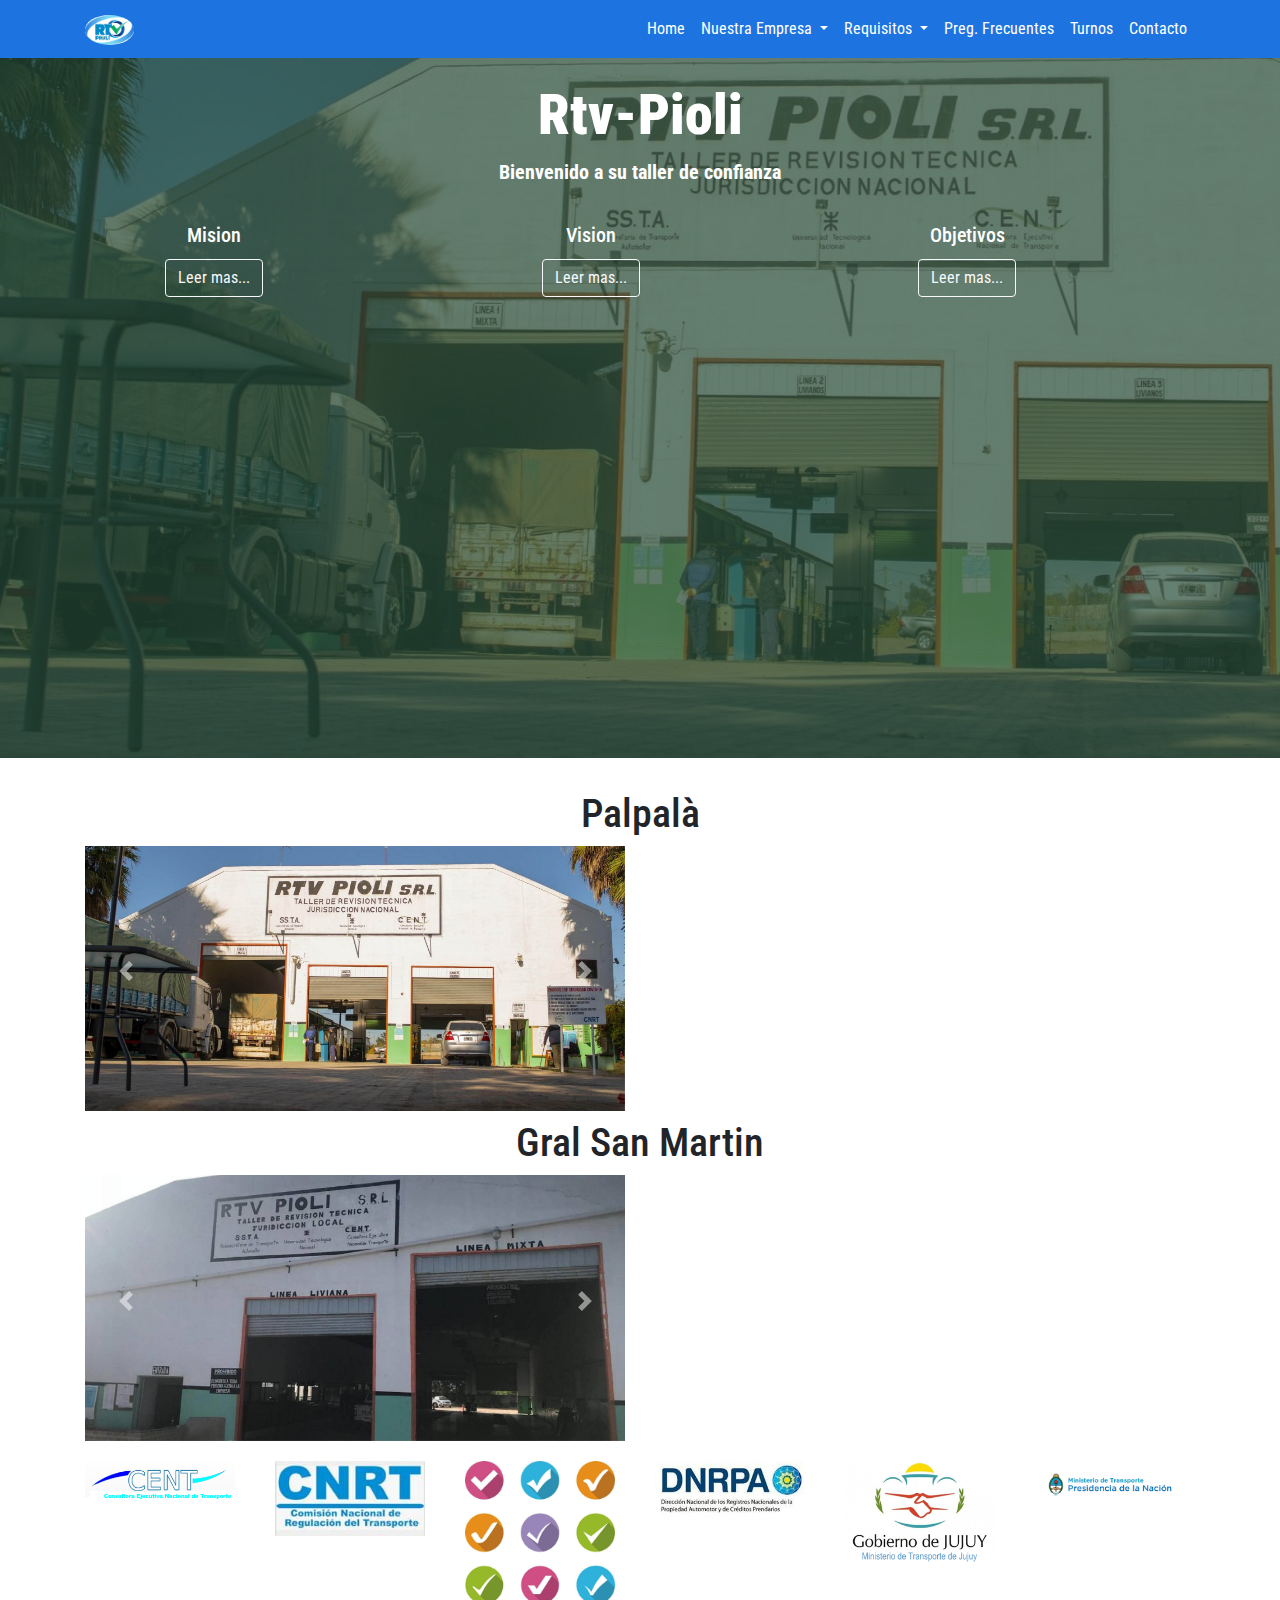
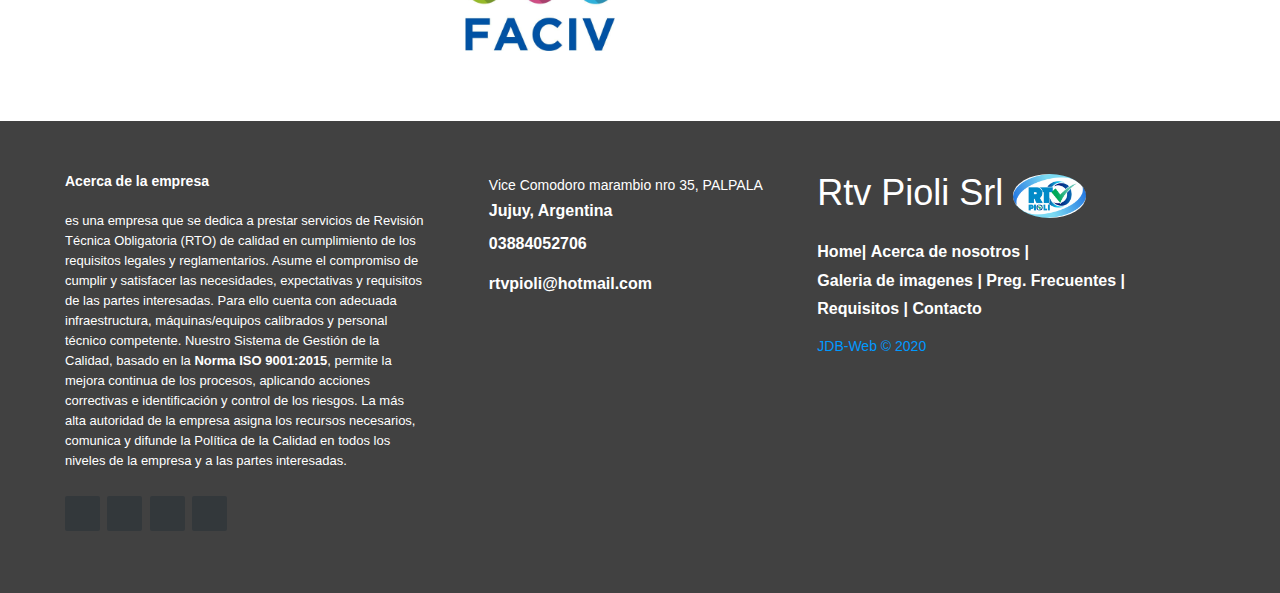
<file: index.html>
<!DOCTYPE html>
<html lang="en">

<head>
    <meta charset="UTF-8">
    <meta name="viewport" content="width=device-width, initial-scale=1.0">
    <meta name="viewport" content="width=device-width, initial-scale=1, shrink-to-fit=no">
    <link href="https://fonts.googleapis.com/css2?family=Roboto+Condensed:ital,wght@0,300;0,400;0,700;1,300;1,400;1,700&display=swap" rel="stylesheet">
    <link rel="stylesheet" href="https://stackpath.bootstrapcdn.com/bootstrap/4.5.2/css/bootstrap.min.css" integrity="sha384-JcKb8q3iqJ61gNV9KGb8thSsNjpSL0n8PARn9HuZOnIxN0hoP+VmmDGMN5t9UJ0Z" crossorigin="anonymous">
    <link rel="stylesheet" href="https://use.fontawesome.com/releases/v5.14.0/css/all.css" integrity="sha384-HzLeBuhoNPvSl5KYnjx0BT+WB0QEEqLprO+NBkkk5gbc67FTaL7XIGa2w1L0Xbgc" crossorigin="anonymous">
    <link rel="stylesheet" href="css/style.css">
    <title>RTV PIOLI</title>
</head>

<body>
    <!-- Navegacion -->
    <nav class="navbar navbar-expand-lg">
        <div class="container">
            <a class="navbar-brand" href="/">
                <img class="logo" src="asset/img/logo.png" alt="RTV PIOLI" width="20%">
            </a>
            <button class="navbar-toggler" type="button" data-toggle="collapse" data-target="#navbarNavDropdown" aria-controls="navbarNavDropdown" aria-expanded="false" aria-label="Toggle navigation">
                <i class="fas fa-ellipsis-v btn-menu"></i>
            </button>
            <div class="collapse navbar-collapse" id="navbarNavDropdown">
                <ul class="navbar-nav ml-auto">
                    <li class="nav-item">
                        <a class="nav-link" href="/">Home</a>
                    </li>
                    <li class="nav-item dropdown">
                        <a class="nav-link dropdown-toggle" href="#" id="navbarDropdownMenuLink" role="button" data-toggle="dropdown" aria-haspopup="true" aria-expanded="false">
                            Nuestra Empresa
                        </a>
                        <div class="dropdown-menu" aria-labelledby="navbarDropdownMenuLink">
                            <a class="dropdown-item" href="pages/acerca.html">Acerca de nosotros</a>
                            <a class="dropdown-item" href="pages/filosofia.html">Filosofia</a>
                            <a class="dropdown-item" href="pages/galeria.html">Galeria de imagenes</a>
                            <a class="dropdown-item" href="pages/planta.html">Planta Libertador Gral San Martin</a>
                        </div>
                    </li>
                    <li class="nav-item dropdown">
                        <a class="nav-link dropdown-toggle" href="#" id="navbarDropdownMenuLink" role="button" data-toggle="dropdown" aria-haspopup="true" aria-expanded="false">
                            Requisitos
                        </a>
                        <div class="dropdown-menu" aria-labelledby="navbarDropdownMenuLink">
                            <a class="dropdown-item" href="pages/requisitos.html">Requisitos</a>
                            <a class="dropdown-item" href="pages/verifica.html">Que se verifica</a>
                            <a class="dropdown-item" href="pages/vehiculos.html">Camionetas y camiones</a>
                            <a class="dropdown-item" href="pages/vencimientos.html">Vencimientos</a>
                            <a class="dropdown-item" href="pages/normativas.html">Normativas</a>
                            <a class="dropdown-item" href="pages/provinciales.html">Tarifas provinciales</a>
                            <a class="dropdown-item" href="pages/nacionales.html">Tarifas nacionales</a>
                        </div>
                    </li>
                    <li class="nav-item">
                        <a class="nav-link" href="pages/preg-frecuentes.html">Preg. Frecuentes</a>
                    </li>
                    <li class="nav-item">
                        <a class="nav-link" href="pages/turnos.html">Turnos</a>
                    </li>
                    <li class="nav-item">
                        <a class="nav-link" href="pages/contacto.html">Contacto</a>
                    </li>
                </ul>
            </div>
        </div>
    </nav>
    <!-- Header -->
    <header class="">

        <div class="jumbotron jumbotron-fluid main-header">
            <div class="background-overlay">
                <div class="container">
                    <h1 class="display-4 text-center mt-4 encabezado">Rtv-Pioli</h1>
                    <p class="lead text-center">Bienvenido a su taller de confianza</p>

                    <div class="card-columns">
                        <div class="row justtify-content-between">
                            <div class=" text-center " style="width: 18rem;">
                                <div class="card-body">
                                    <h5 class="card-title text-white">Mision</h5>
                                    <a class="btn btn-outline-light" href="pages/filosofia.html">Leer mas...</a>
                                </div>
                            </div>
                            <div class="text-center " style="width: 18rem;">
                                <div class="card-body">
                                    <h5 class="card-title text-white">Vision</h5>
                                    <a class="btn btn-outline-light" href="pages/filosofia.html">Leer mas...</a>
                                </div>
                            </div>
                            <div class="text-center " style="width: 18rem;">
                                <div class="card-body">
                                    <h5 class="card-title text-white">Objetivos</h5>
                                    <a class="btn btn-outline-light" href="pages/filosofia.html">Leer mas...</a>
                                </div>
                            </div>
                        </div>
                    </div>
                </div>

            </div>
        </div>

    </header>
    <section class="carousel1 my-2">
        <h4 class=" h1 text-center">Palpalà</h4>
        <div class="container">
            <div class="row">
                <div class="col-md-6">
                    <div id="carouselExampleFade" class="carousel slide carousel-fade " data-ride="carousel">
                        <div class="carousel-inner">
                            <div class="carousel-item active">
                                <img src="./asset/img/palpala/img1.png" class="" alt="...">
                            </div>
                            <div class="carousel-item">
                                <img src="./asset/img/palpala/img2.png" class="" alt="...">
                            </div>
                            <div class="carousel-item">
                                <img src="./asset/img/palpala/img3.png" class="" alt="...">
                            </div>
                            <div class="carousel-item">
                                <img src="./asset/img/palpala/img4.png" class="" alt="...">
                            </div>
                            <div class="carousel-item">
                                <img src="./asset/img/palpala/img5.png" class="" alt="...">
                            </div>
                        </div>
                        <a class="carousel-control-prev" href="#carouselExampleFade" role="button" data-slide="prev">
                            <span class="carousel-control-prev-icon" aria-hidden="true"></span>
                            <span class="sr-only">Previous</span>
                        </a>
                        <a class="carousel-control-next" href="#carouselExampleFade" role="button" data-slide="next">
                            <span class="carousel-control-next-icon" aria-hidden="true"></span>
                            <span class="sr-only">Next</span>
                        </a>
                    </div>
                </div>
                <div class="col-md-6 ubicacion">
                    <iframe class="ubi1" src="https://www.google.com/maps/embed?pb=!1m14!1m8!1m3!1d14548.25451603882!2d-65.205005!3d-24.274508!3m2!1i1024!2i768!4f13.1!3m3!1m2!1s0x0%3A0xacd941556b1b2ae!2sRTV%20PIOLI%20S.R.L.!5e0!3m2!1ses!2sus!4v1597796016886!5m2!1ses!2sus"
                        width="100%" height="400" frameborder="0" style="border:0;" allowfullscreen="" aria-hidden="false" tabindex="0"></iframe>
                </div>
            </div>
        </div>
    </section>
    <section class="carousel2 my2">
        <h4 class="h1 text-center">Gral San Martin</h4>
        <div class="container">
            <div class="row">
                <div class="col-md-6">
                    <div id="carouselExampleFade2" class="carousel slide carousel-fade " data-ride="carousel">
                        <div class="carousel-inner">
                            <div class="carousel-item active">
                                <img src="./asset/img/gral-san-martin/image1.png" class="w-100" alt="...">
                            </div>
                            <div class="carousel-item">
                                <img src="./asset/img/gral-san-martin/image2.png" class="w-100" alt="...">
                            </div>
                            <div class="carousel-item">
                                <img src="./asset/img/gral-san-martin/image3.png" class="w-100" alt="...">
                            </div>
                            <div class="carousel-item">
                                <img src="./asset/img/gral-san-martin/image4.png" class="w-100" alt="...">
                            </div>
                            <div class="carousel-item">
                                <img src="./asset/img/gral-san-martin/image5.png" class="w-100" alt="...">
                            </div>
                        </div>
                        <a class="carousel-control-prev" href="#carouselExampleFade2" role="button" data-slide="prev">
                            <span class="carousel-control-prev-icon" aria-hidden="true"></span>
                            <span class="sr-only">Previous</span>
                        </a>
                        <a class="carousel-control-next" href="#carouselExampleFade2" role="button" data-slide="next">
                            <span class="carousel-control-next-icon" aria-hidden="true"></span>
                            <span class="sr-only">Next</span>
                        </a>
                    </div>
                </div>
                <div class="col-md-6 ubicacion2">
                    <iframe class="ubi2" src="https://www.google.com/maps/embed?pb=!1m14!1m8!1m3!1d14548.25451603882!2d-65.205005!3d-24.274508!3m2!1i1024!2i768!4f13.1!3m3!1m2!1s0x0%3A0xacd941556b1b2ae!2sRTV%20PIOLI%20S.R.L.!5e0!3m2!1ses!2sus!4v1597796016886!5m2!1ses!2sus"
                        width="100%" height="400" frameborder="0" style="border:0;" allowfullscreen="" aria-hidden="false" tabindex="0"></iframe>
                </div>
            </div>
        </div>
    </section>
    <section class="mini-galeria">
        <div class="container">
            <div class="row">
                <div class="col">
                    <img src="asset/img/galeria1.png" alt="">
                </div>
                <div class="col">
                    <img src="asset/img/galeria2.png" alt="">
                </div>
                <div class="col">
                    <img src="asset/img/galeria3.png" alt="">
                </div>
                <div class="col">
                    <img src="asset/img/galeria4.png" alt="">
                </div>
                <div class="col">
                    <img src="asset/img/galeria5.png" alt="">
                </div>
                <div class="col">
                    <img src="asset/img/galeria6.png" alt="">
                </div>
            </div>
        </div>
    </section>
    <footer class="footer">
        <div class="footer-left col-md-4 col-sm-6">
            <p class="about">
                <span> Acerca de la empresa</span> es una empresa que se dedica a prestar servicios de Revisión Técnica Obligatoria (RTO) de calidad en cumplimiento de los requisitos legales y reglamentarios. Asume el compromiso de cumplir y satisfacer
                las necesidades, expectativas y requisitos de las partes interesadas. Para ello cuenta con adecuada infraestructura, máquinas/equipos calibrados y personal técnico competente. Nuestro Sistema de Gestión de la Calidad, basado en la <strong>Norma ISO 9001:2015</strong>,
                permite la mejora continua de los procesos, aplicando acciones correctivas e identificación y control de los riesgos. La más alta autoridad de la empresa asigna los recursos necesarios, comunica y difunde la Política de la Calidad en todos
                los niveles de la empresa y a las partes interesadas.
            </p>
            <div class="icons">
                <a class="facebook" href="https://www.facebook.com/rtvpiolisrl"><i class="fab fa-facebook-f"></i></a>
                <a class="twitter" href="https://twitter.com/rtvpiolisrl"><i class="fab fa-twitter"></i></a>
                <a class="gmaps" href="https://www.google.com/maps/place/RTV+PIOLI+S.R.L./@-24.2745085,-65.2071941,17z/data=!3m1!4b1!4m5!3m4!1s0x941b07585c5cd2e1:0xacd941556b1b2ae!8m2!3d-24.2745085!4d-65.2050054"><i class="fas fa-map-marker-alt"></i></a>
                <a class="whatsapp" href="https://web.whatsapp.com/send?phone=+549388155179633"><i class="fab fa-whatsapp"></i></a>
            </div>
        </div>
        <div class="footer-center col-md-4 col-sm-6">
            <div>
                <i class="fas fa-map-marker-alt"></i>
                <p><span>  Vice Comodoro marambio nro 35, PALPALA</span> Jujuy, Argentina</p>
            </div>
            <div>
                <i class="fa fa-phone"></i>
                <p> 03884052706</p>
            </div>
            <div>
                <i class="fa fa-envelope"></i>
                <p>
                    <a class="email" href="rtvpioli@hotmail.com"></a>rtvpioli@hotmail.com
                </p>
            </div>
        </div>
        <div class="footer-right col-md-4 col-sm-6">
            <h2> Rtv Pioli Srl<span> <img class="logo" src="asset/img/logo.png" alt="RTV PIOLI" width="20%"></span></h2>
            <p class="menu">
                <a href="/">Home</a>|
                <a href="pages/acerca.html">Acerca de nosotros</a> |
                <a href="pages/galeria.html">Galeria de imagenes</a> |
                <a href="pages/preg-frecuentes.html">Preg. Frecuentes</a> |
                <a href="pages/requisitos.html">Requisitos</a> |
                <a href="pages/contacto.html">Contacto</a>
            </p>
            <p class="name"> JDB-Web &copy; 2020</p>
        </div>
    </footer>




    <script src="https://code.jquery.com/jquery-3.5.1.slim.min.js" integrity="sha384-DfXdz2htPH0lsSSs5nCTpuj/zy4C+OGpamoFVy38MVBnE+IbbVYUew+OrCXaRkfj" crossorigin="anonymous"></script>
    <script src="https://cdn.jsdelivr.net/npm/popper.js@1.16.1/dist/umd/popper.min.js" integrity="sha384-9/reFTGAW83EW2RDu2S0VKaIzap3H66lZH81PoYlFhbGU+6BZp6G7niu735Sk7lN" crossorigin="anonymous"></script>
    <script src="https://stackpath.bootstrapcdn.com/bootstrap/4.5.2/js/bootstrap.min.js" integrity="sha384-B4gt1jrGC7Jh4AgTPSdUtOBvfO8shuf57BaghqFfPlYxofvL8/KUEfYiJOMMV+rV" crossorigin="anonymous"></script>
    <script src="js/app.js"></script>

</body>

</html>
</file>
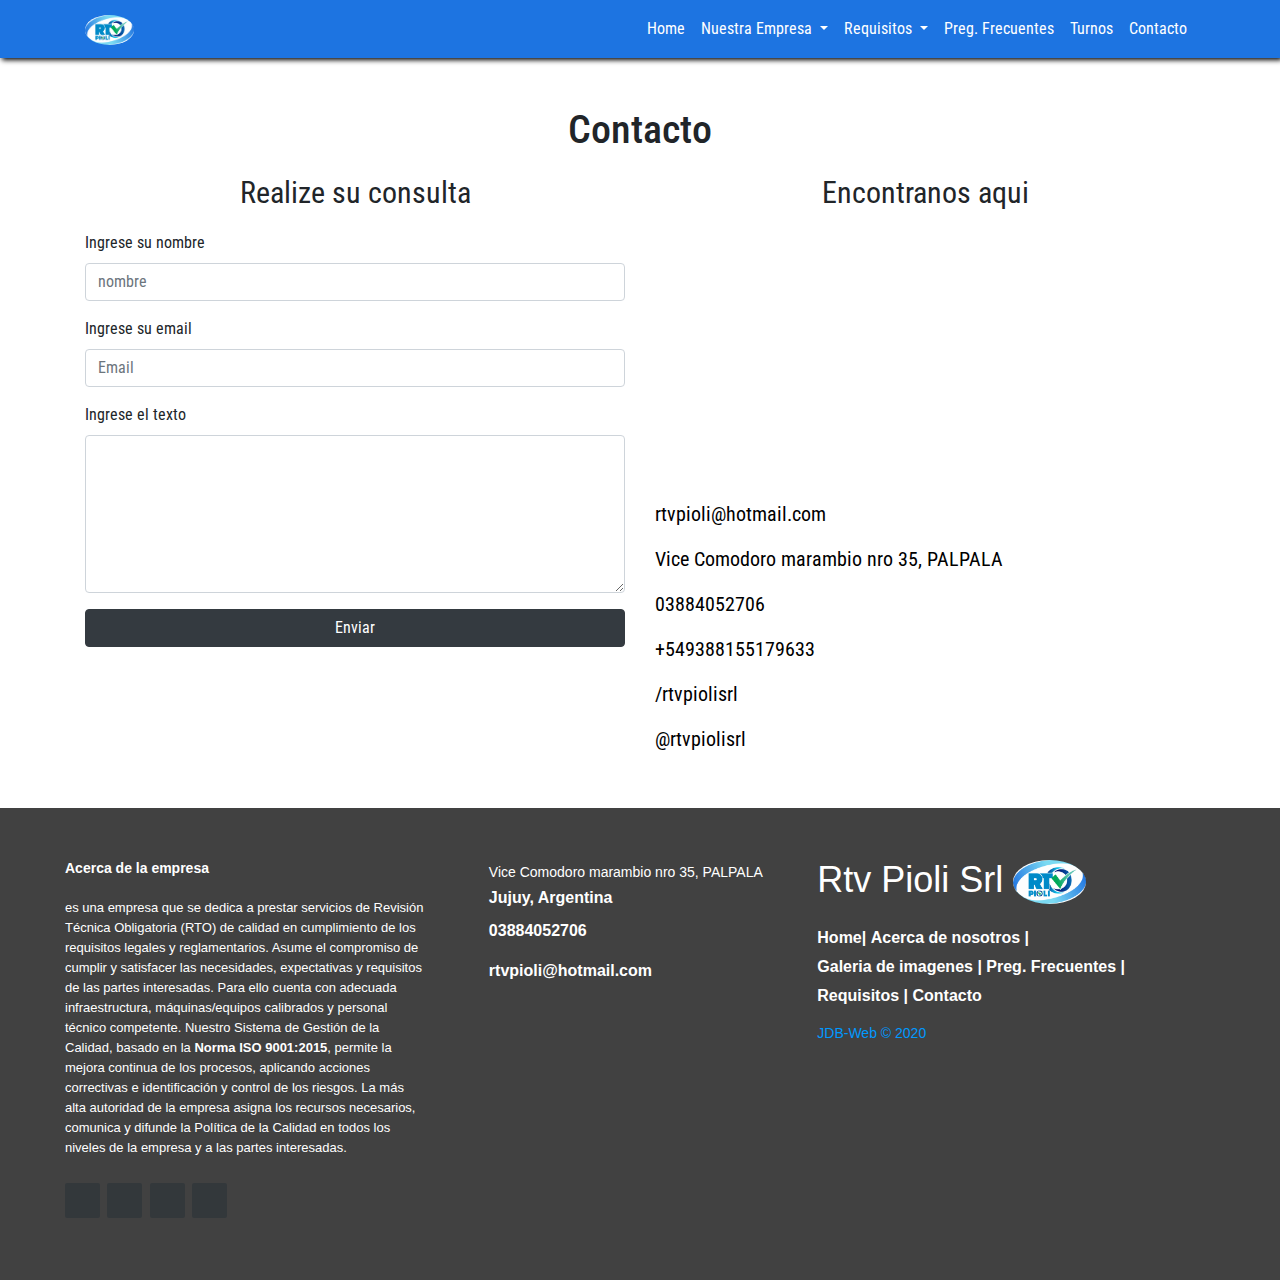
<file: pages/contacto.html>
<!DOCTYPE html>
<html lang="en">

<head>
    <meta charset="UTF-8">
    <meta name="viewport" content="width=device-width, initial-scale=1.0">
    <meta name="viewport" content="width=device-width, initial-scale=1, shrink-to-fit=no">
    <link href="https://fonts.googleapis.com/css2?family=Roboto+Condensed:ital,wght@0,300;0,400;0,700;1,300;1,400;1,700&display=swap" rel="stylesheet">
    <link rel="stylesheet" href="https://stackpath.bootstrapcdn.com/bootstrap/4.5.2/css/bootstrap.min.css" integrity="sha384-JcKb8q3iqJ61gNV9KGb8thSsNjpSL0n8PARn9HuZOnIxN0hoP+VmmDGMN5t9UJ0Z" crossorigin="anonymous">
    <link rel="stylesheet" href="https://use.fontawesome.com/releases/v5.14.0/css/all.css" integrity="sha384-HzLeBuhoNPvSl5KYnjx0BT+WB0QEEqLprO+NBkkk5gbc67FTaL7XIGa2w1L0Xbgc" crossorigin="anonymous">
    <link rel="stylesheet" href="../css/style.css">
    <title>RTV PIOLI</title>
</head>

<body>
    <!-- Navegacion -->
    <nav class="navbar navbar-expand-lg">
        <div class="container">
            <a class="navbar-brand" href="/">
                <img class="logo" src="../asset/img/logo.png" alt="RTV PIOLI" width="20%">
            </a>
            <button class="navbar-toggler" type="button" data-toggle="collapse" data-target="#navbarNavDropdown" aria-controls="navbarNavDropdown" aria-expanded="false" aria-label="Toggle navigation">
                <i class="fas fa-ellipsis-v btn-menu"></i>
            </button>
            <div class="collapse navbar-collapse" id="navbarNavDropdown">
                <ul class="navbar-nav ml-auto">
                    <li class="nav-item">
                        <a class="nav-link" href="/">Home</a>
                    </li>
                    <li class="nav-item dropdown">
                        <a class="nav-link dropdown-toggle" href="#" id="navbarDropdownMenuLink" role="button" data-toggle="dropdown" aria-haspopup="true" aria-expanded="false">
                            Nuestra Empresa
                        </a>
                        <div class="dropdown-menu" aria-labelledby="navbarDropdownMenuLink">
                            <a class="dropdown-item" href="acerca.html">Acerca de nosotros</a>
                            <a class="dropdown-item" href="filosofia.html">Filosofia</a>
                            <a class="dropdown-item" href="galeria.html">Galeria de imagenes</a>
                            <a class="dropdown-item" href="planta.html">Planta Libertador Gral San Martin</a>
                        </div>
                    </li>
                    <li class="nav-item dropdown">
                        <a class="nav-link dropdown-toggle" href="#" id="navbarDropdownMenuLink" role="button" data-toggle="dropdown" aria-haspopup="true" aria-expanded="false">
                            Requisitos
                        </a>
                        <div class="dropdown-menu" aria-labelledby="navbarDropdownMenuLink">
                            <a class="dropdown-item" href="requisitos.html">Requisitos</a>
                            <a class="dropdown-item" href="verifica.html">Que se verifica</a>
                            <a class="dropdown-item" href="vehiculos.html">Camionetas y camiones</a>
                            <a class="dropdown-item" href="vencimientos.html">Vencimientos</a>
                            <a class="dropdown-item" href="normativas.html">Normativas</a>
                            <a class="dropdown-item" href="provinciales.html">Tarifas provinciales</a>
                            <a class="dropdown-item" href="nacionales.html">Tarifas nacionales</a>
                        </div>
                    </li>
                    <li class="nav-item">
                        <a class="nav-link" href="preg-frecuentes.html">Preg. Frecuentes</a>
                    </li>
                    <li class="nav-item">
                        <a class="nav-link" href="turnos.html">Turnos</a>
                    </li>
                    <li class="nav-item">
                        <a class="nav-link" href="contacto.html">Contacto</a>
                    </li>
                </ul>
            </div>
        </div>
    </nav>

    <section class="contacto my-5">
        <div class="container">
            <h3 class="h1 my-3 text-center">
                Contacto
            </h3>

            <div class="row">
                <div class="col-md-6">
                    <div class="text-center mb-3">
                        <span>Realize su consulta</span>
                    </div>
                    <form class="formulario-contacto">
                        <div class="form-group">
                            <label for="exampleFormControlInput1">Ingrese su nombre</label>
                            <input type="text" class="form-control" id="exampleFormControlInput1" required placeholder="nombre">
                        </div>
                        <div class="form-group">
                            <label for="exampleFormControlInput1">Ingrese su email</label>
                            <input type="email" class="form-control" id="exampleFormControlInput1" required placeholder="Email">
                        </div>
                        <div class="form-group">
                            <label for="exampleFormControlTextarea1">Ingrese el texto </label>
                            <textarea class="form-control" id="exampleFormControlTextarea1" rows="6"></textarea>
                        </div>
                        <button type="submit" class="btn btn-dark btn-block">Enviar</button>
                    </form>
                </div>
                <div class="col-md-6">
                    <div class="mapa">
                        <div class="text-center mb-3">
                            <span>Encontranos aqui</span>
                        </div>
                        <iframe src="https://www.google.com/maps/embed?pb=!1m14!1m8!1m3!1d14548.25451603882!2d-65.205005!3d-24.274508!3m2!1i1024!2i768!4f13.1!3m3!1m2!1s0x0%3A0xacd941556b1b2ae!2sRTV%20PIOLI%20S.R.L.!5e0!3m2!1ses!2sus!4v1597775652210!5m2!1ses!2sus" width="100%"
                            height="250" frameborder="0" style="border:0;" allowfullscreen="" aria-hidden="false" tabindex="0"></iframe>

                        <div class="vias-contacto">

                            <div class="">
                                <span><i class="fas fa-envelope-square"></i></span>
                                <a href="mailto:rtvpioli@hotmail.com"><span class="res">rtvpioli@hotmail.com</span></a>
                            </div>

                            <div class="">
                                <span><i class="fas fa-map-marker-alt"></i></span>
                                <a href="https://maps.google.com/maps?q=Vice Comodoro marambio nro 35, PALPALA, JUJUY, ARGENTINA">
                                    <span class="res">Vice Comodoro marambio nro 35, PALPALA</span></a>
                            </div>

                            <div>
                                <span><i class="fas fa-phone-alt"></i></span>
                                <span class="res">03884052706</span>
                            </div>

                            <div>
                                <span><i class="fab fa-whatsapp-square"></i></span>
                                <a href="https://web.whatsapp.com/send?phone=+549388155179633">
                                    <span class="res">+549388155179633</span></a>
                            </div>

                            <div class="">
                                <span><i class="fab fa-facebook-square"></i></span>
                                <a href="https://www.facebook.com/rtvpiolisrl"><span class="res">/rtvpiolisrl</span></a>
                            </div>

                            <div class="">
                                <span><i class="fab fa-twitter-square"></i></span>
                                <a href="http://twitter.com/rtvpiolisrl"><span class="res">@rtvpiolisrl</span></a>
                            </div>

                        </div>
                    </div>
                </div>
            </div>
        </div>
    </section>
    <footer class="footer">
        <div class="footer-left col-md-4 col-sm-6">
            <p class="about">
                <span> Acerca de la empresa</span> es una empresa que se dedica a prestar servicios de Revisión Técnica Obligatoria (RTO) de calidad en cumplimiento de los requisitos legales y reglamentarios. Asume el compromiso de cumplir y satisfacer
                las necesidades, expectativas y requisitos de las partes interesadas. Para ello cuenta con adecuada infraestructura, máquinas/equipos calibrados y personal técnico competente. Nuestro Sistema de Gestión de la Calidad, basado en la <strong>Norma ISO 9001:2015</strong>,
                permite la mejora continua de los procesos, aplicando acciones correctivas e identificación y control de los riesgos. La más alta autoridad de la empresa asigna los recursos necesarios, comunica y difunde la Política de la Calidad en todos
                los niveles de la empresa y a las partes interesadas.
            </p>
            <div class="icons">
                <a class="facebook" href="https://www.facebook.com/rtvpiolisrl"><i class="fab fa-facebook-f"></i></a>
                <a class="twitter" href="https://twitter.com/rtvpiolisrl"><i class="fab fa-twitter"></i></a>
                <a class="gmaps" href="https://www.google.com/maps/place/RTV+PIOLI+S.R.L./@-24.2745085,-65.2071941,17z/data=!3m1!4b1!4m5!3m4!1s0x941b07585c5cd2e1:0xacd941556b1b2ae!8m2!3d-24.2745085!4d-65.2050054"><i class="fas fa-map-marker-alt"></i></a>
                <a class="whatsapp" href="https://web.whatsapp.com/send?phone=+549388155179633"><i class="fab fa-whatsapp"></i></a>
            </div>
        </div>
        <div class="footer-center col-md-4 col-sm-6">
            <div>
                <i class="fas fa-map-marker-alt"></i>
                <p><span>  Vice Comodoro marambio nro 35, PALPALA</span> Jujuy, Argentina</p>
            </div>
            <div>
                <i class="fa fa-phone"></i>
                <p> 03884052706</p>
            </div>
            <div>
                <i class="fa fa-envelope"></i>
                <p>
                    <a class="email" href="rtvpioli@hotmail.com"></a>rtvpioli@hotmail.com
                </p>
            </div>
        </div>
        <div class="footer-right col-md-4 col-sm-6">
            <h2> Rtv Pioli Srl<span> <img class="logo" src="../asset/img/logo.png" alt="RTV PIOLI" width="20%"></span></h2>
            <p class="menu">
                <a href="/">Home</a>|
                <a href="acerca.html">Acerca de nosotros</a> |
                <a href="galeria.html">Galeria de imagenes</a> |
                <a href="preg-frecuentes.html">Preg. Frecuentes</a> |
                <a href="requisitos.html">Requisitos</a> |
                <a href="contacto.html">Contacto</a>
            </p>
            <p class="name"> JDB-Web &copy; 2020</p>
        </div>
    </footer>

    <script src="https://code.jquery.com/jquery-3.5.1.slim.min.js" integrity="sha384-DfXdz2htPH0lsSSs5nCTpuj/zy4C+OGpamoFVy38MVBnE+IbbVYUew+OrCXaRkfj" crossorigin="anonymous"></script>
    <script src="https://cdn.jsdelivr.net/npm/popper.js@1.16.1/dist/umd/popper.min.js" integrity="sha384-9/reFTGAW83EW2RDu2S0VKaIzap3H66lZH81PoYlFhbGU+6BZp6G7niu735Sk7lN" crossorigin="anonymous"></script>
    <script src="https://stackpath.bootstrapcdn.com/bootstrap/4.5.2/js/bootstrap.min.js" integrity="sha384-B4gt1jrGC7Jh4AgTPSdUtOBvfO8shuf57BaghqFfPlYxofvL8/KUEfYiJOMMV+rV" crossorigin="anonymous"></script>
    <script src="../js/app.js"></script>

</body>



</html>
</file>
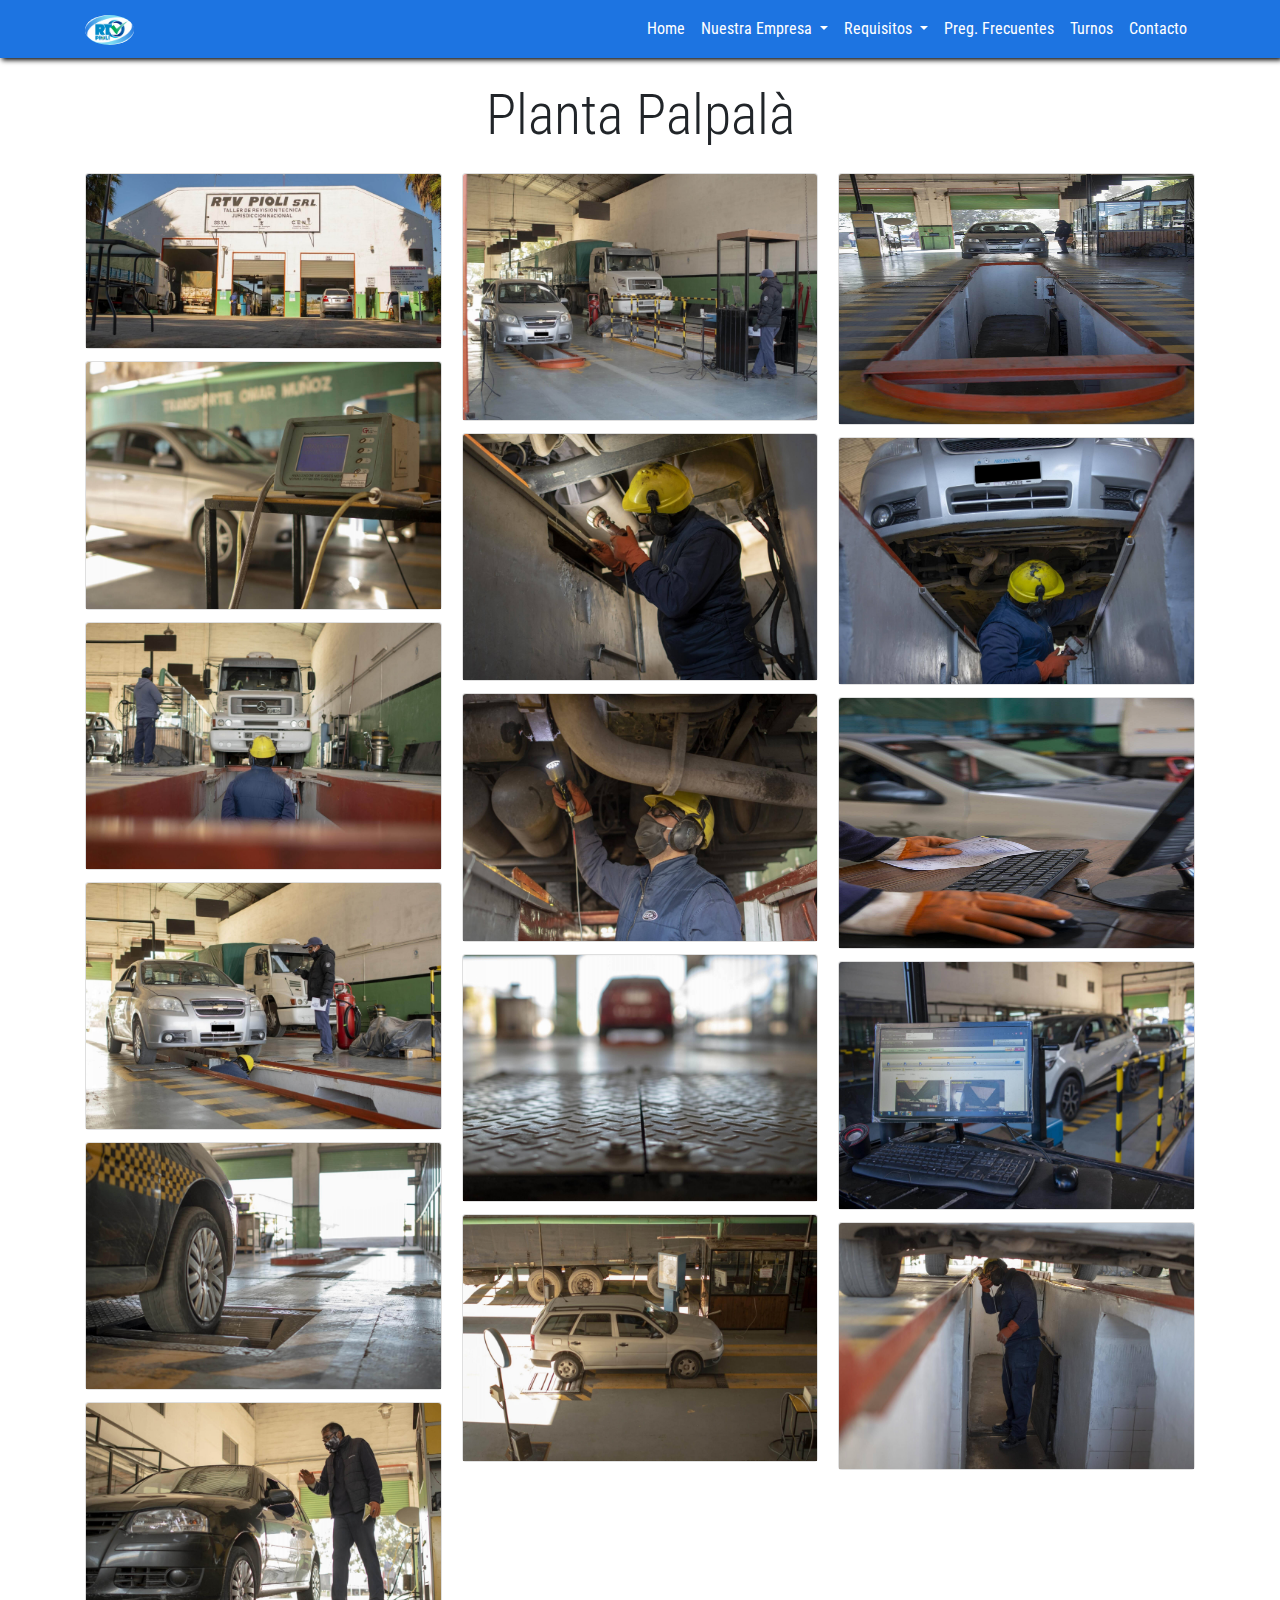
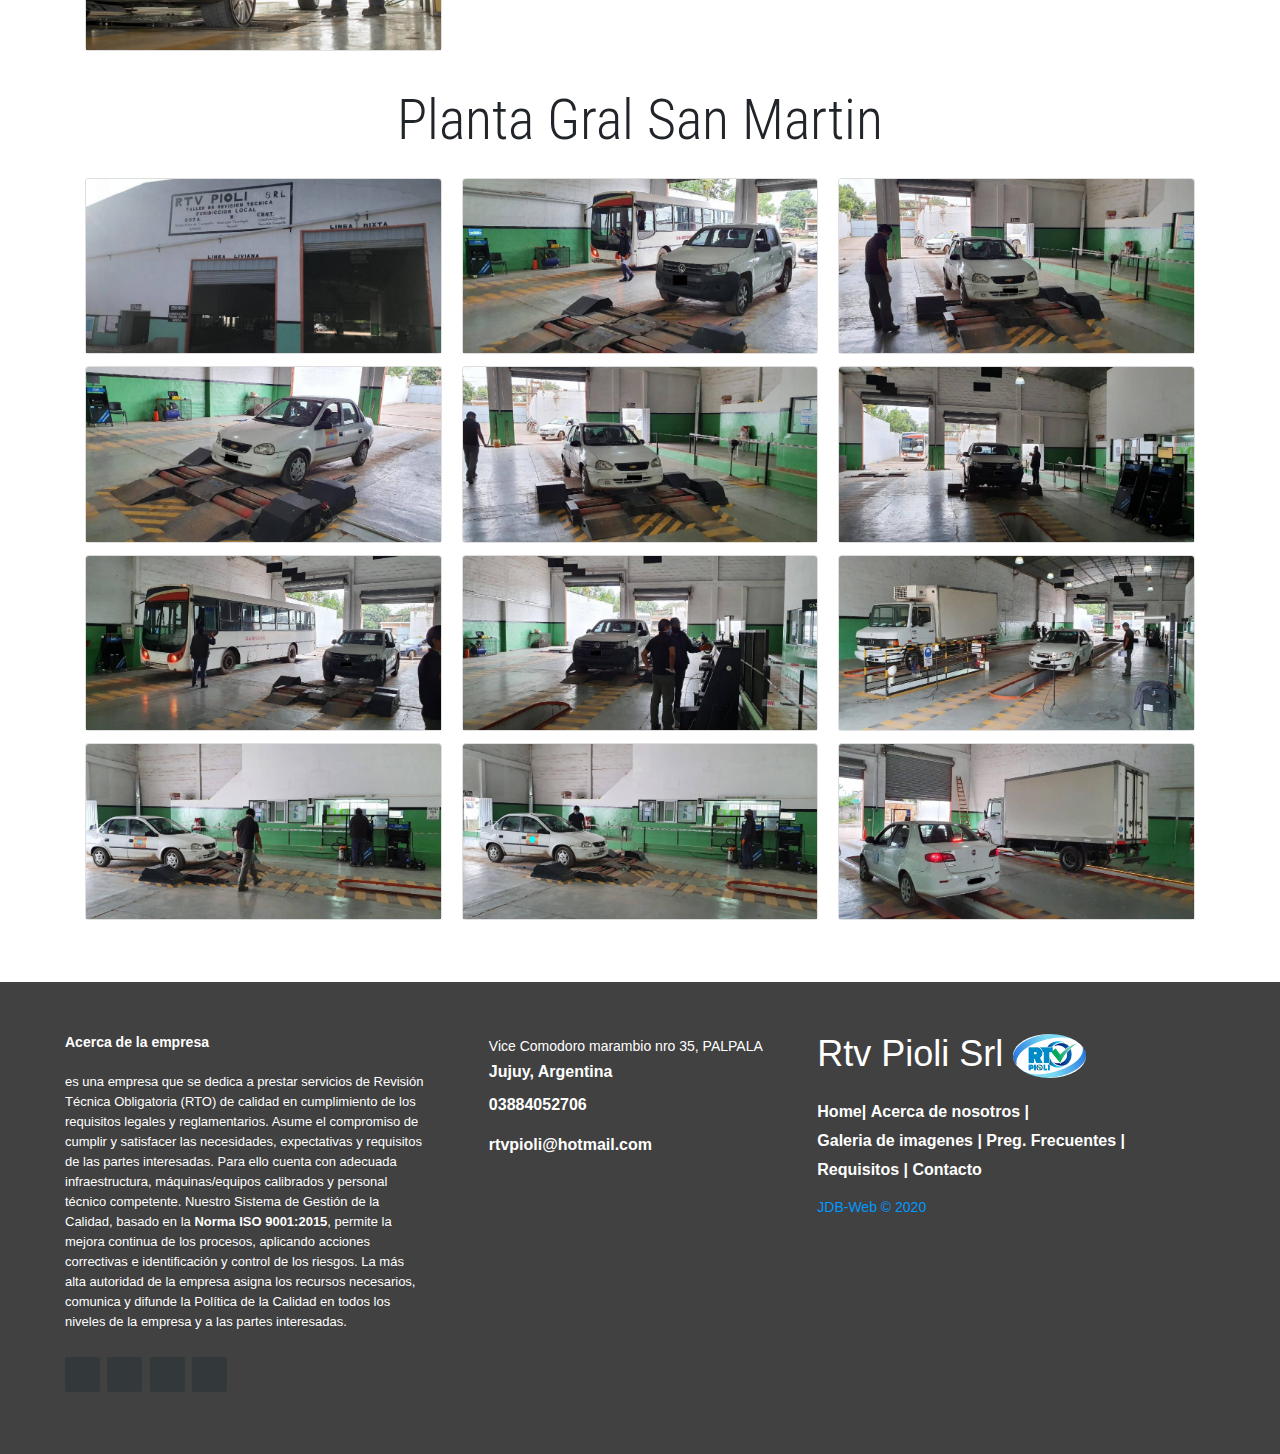
<file: pages/galeria.html>
<!DOCTYPE html>
<html lang="en">

<head>
    <meta charset="UTF-8">
    <meta name="viewport" content="width=device-width, initial-scale=1.0">
    <meta name="viewport" content="width=device-width, initial-scale=1, shrink-to-fit=no">
    <link href="https://fonts.googleapis.com/css2?family=Roboto+Condensed:ital,wght@0,300;0,400;0,700;1,300;1,400;1,700&display=swap" rel="stylesheet">
    <link rel="stylesheet" href="https://stackpath.bootstrapcdn.com/bootstrap/4.5.2/css/bootstrap.min.css" integrity="sha384-JcKb8q3iqJ61gNV9KGb8thSsNjpSL0n8PARn9HuZOnIxN0hoP+VmmDGMN5t9UJ0Z" crossorigin="anonymous">
    <link rel="stylesheet" href="https://use.fontawesome.com/releases/v5.14.0/css/all.css" integrity="sha384-HzLeBuhoNPvSl5KYnjx0BT+WB0QEEqLprO+NBkkk5gbc67FTaL7XIGa2w1L0Xbgc" crossorigin="anonymous">
    <link rel="stylesheet" href="../css/style.css">
    <title>RTV PIOLI</title>
</head>

<body>
    <!-- Navegacion -->
    <nav class="navbar navbar-expand-lg">
        <div class="container">
            <a class="navbar-brand" href="/">
                <img class="logo" src="../asset/img/logo.png" alt="RTV PIOLI" width="20%">
            </a>
            <button class="navbar-toggler" type="button" data-toggle="collapse" data-target="#navbarNavDropdown" aria-controls="navbarNavDropdown" aria-expanded="false" aria-label="Toggle navigation">
                <i class="fas fa-ellipsis-v btn-menu"></i>
            </button>
            <div class="collapse navbar-collapse" id="navbarNavDropdown">
                <ul class="navbar-nav ml-auto">
                    <li class="nav-item">
                        <a class="nav-link" href="/">Home</a>
                    </li>
                    <li class="nav-item dropdown">
                        <a class="nav-link dropdown-toggle" href="#" id="navbarDropdownMenuLink" role="button" data-toggle="dropdown" aria-haspopup="true" aria-expanded="false">
                            Nuestra Empresa
                        </a>
                        <div class="dropdown-menu" aria-labelledby="navbarDropdownMenuLink">
                            <a class="dropdown-item" href="acerca.html">Acerca de nosotros</a>
                            <a class="dropdown-item" href="filosofia.html">Filosofia</a>
                            <a class="dropdown-item" href="galeria.html">Galeria de imagenes</a>
                            <a class="dropdown-item" href="planta.html">Planta Libertador Gral San Martin</a>
                        </div>
                    </li>
                    <li class="nav-item dropdown">
                        <a class="nav-link dropdown-toggle" href="#" id="navbarDropdownMenuLink" role="button" data-toggle="dropdown" aria-haspopup="true" aria-expanded="false">
                            Requisitos
                        </a>
                        <div class="dropdown-menu" aria-labelledby="navbarDropdownMenuLink">
                            <a class="dropdown-item" href="requisitos.html">Requisitos</a>
                            <a class="dropdown-item" href="verifica.html">Que se verifica</a>
                            <a class="dropdown-item" href="vehiculos.html">Camionetas y camiones</a>
                            <a class="dropdown-item" href="vencimientos.html">Vencimientos</a>
                            <a class="dropdown-item" href="normativas.html">Normativas</a>
                            <a class="dropdown-item" href="provinciales.html">Tarifas provinciales</a>
                            <a class="dropdown-item" href="nacionales.html">Tarifas nacionales</a>
                        </div>
                    </li>
                    <li class="nav-item">
                        <a class="nav-link" href="preg-frecuentes.html">Preg. Frecuentes</a>
                    </li>
                    <li class="nav-item">
                        <a class="nav-link" href="turnos.html">Turnos</a>
                    </li>
                    <li class="nav-item">
                        <a class="nav-link" href="contacto.html">Contacto</a>
                    </li>
                </ul>
            </div>
        </div>
    </nav>
    <section class="planta-palpala">
        <h1 class="text-center display-4 my-4">Planta Palpalà</h1>
        <div class="container">
            <div class="card-columns" id="galeria1">

            </div>
        </div>
    </section>
    <section class="planta-palpala">
        <h1 class="text-center display-4 my-4">Planta Gral San Martin</h1>
        <div class="container">
            <div class="card-columns" id="galeria2">
                <!-- <div class="card">
                    <a href="" data-toggle="modal" data-target="#exampleModal">
                        <img src="../asset/img/palpala/img1.png" alt="" class="card-img-top">
                    </a>
                </div>
                <div class="modal fade" id="exampleModal" tabindex="-1" aria-labelledby="exampleModalLabel" aria-hidden="true">
                    <div class="modal-dialog modal-lg modal-dialog-centered">
                        <img src="../asset/img/palpala/img1.png" alt="" class="img-fluid rounded">
                    </div>
                </div> -->
            </div>
        </div>
    </section>

    <footer class="footer">
        <div class="footer-left col-md-4 col-sm-6">
            <p class="about">
                <span> Acerca de la empresa</span> es una empresa que se dedica a prestar servicios de Revisión Técnica Obligatoria (RTO) de calidad en cumplimiento de los requisitos legales y reglamentarios. Asume el compromiso de cumplir y satisfacer
                las necesidades, expectativas y requisitos de las partes interesadas. Para ello cuenta con adecuada infraestructura, máquinas/equipos calibrados y personal técnico competente. Nuestro Sistema de Gestión de la Calidad, basado en la <strong>Norma ISO 9001:2015</strong>,
                permite la mejora continua de los procesos, aplicando acciones correctivas e identificación y control de los riesgos. La más alta autoridad de la empresa asigna los recursos necesarios, comunica y difunde la Política de la Calidad en todos
                los niveles de la empresa y a las partes interesadas.
            </p>
            <div class="icons">
                <a class="facebook" href="https://www.facebook.com/rtvpiolisrl"><i class="fab fa-facebook-f"></i></a>
                <a class="twitter" href="https://twitter.com/rtvpiolisrl"><i class="fab fa-twitter"></i></a>
                <a class="gmaps" href="https://www.google.com/maps/place/RTV+PIOLI+S.R.L./@-24.2745085,-65.2071941,17z/data=!3m1!4b1!4m5!3m4!1s0x941b07585c5cd2e1:0xacd941556b1b2ae!8m2!3d-24.2745085!4d-65.2050054"><i class="fas fa-map-marker-alt"></i></a>
                <a class="whatsapp" href="https://web.whatsapp.com/send?phone=+549388155179633"><i class="fab fa-whatsapp"></i></a>
            </div>
        </div>
        <div class="footer-center col-md-4 col-sm-6">
            <div>
                <i class="fas fa-map-marker-alt"></i>
                <p><span>  Vice Comodoro marambio nro 35, PALPALA</span> Jujuy, Argentina</p>
            </div>
            <div>
                <i class="fa fa-phone"></i>
                <p> 03884052706</p>
            </div>
            <div>
                <i class="fa fa-envelope"></i>
                <p>
                    <a class="email" href="rtvpioli@hotmail.com"></a>rtvpioli@hotmail.com
                </p>
            </div>
        </div>
        <div class="footer-right col-md-4 col-sm-6">
            <h2> Rtv Pioli Srl<span> <img class="logo" src="../asset/img/logo.png" alt="RTV PIOLI" width="20%"></span></h2>
            <p class="menu">
                <a href="/">Home</a>|
                <a href="acerca.html">Acerca de nosotros</a> |
                <a href="galeria.html">Galeria de imagenes</a> |
                <a href="preg-frecuentes.html">Preg. Frecuentes</a> |
                <a href="requisitos.html">Requisitos</a> |
                <a href="contacto.html">Contacto</a>
            </p>
            <p class="name"> JDB-Web &copy; 2020</p>
        </div>
    </footer>

    <script src="https://code.jquery.com/jquery-3.5.1.slim.min.js" integrity="sha384-DfXdz2htPH0lsSSs5nCTpuj/zy4C+OGpamoFVy38MVBnE+IbbVYUew+OrCXaRkfj" crossorigin="anonymous"></script>
    <script src="https://cdn.jsdelivr.net/npm/popper.js@1.16.1/dist/umd/popper.min.js" integrity="sha384-9/reFTGAW83EW2RDu2S0VKaIzap3H66lZH81PoYlFhbGU+6BZp6G7niu735Sk7lN" crossorigin="anonymous"></script>
    <script src="https://stackpath.bootstrapcdn.com/bootstrap/4.5.2/js/bootstrap.min.js" integrity="sha384-B4gt1jrGC7Jh4AgTPSdUtOBvfO8shuf57BaghqFfPlYxofvL8/KUEfYiJOMMV+rV" crossorigin="anonymous"></script>
    <script src="../js/app.js"></script>

</body>

</html>
</file>
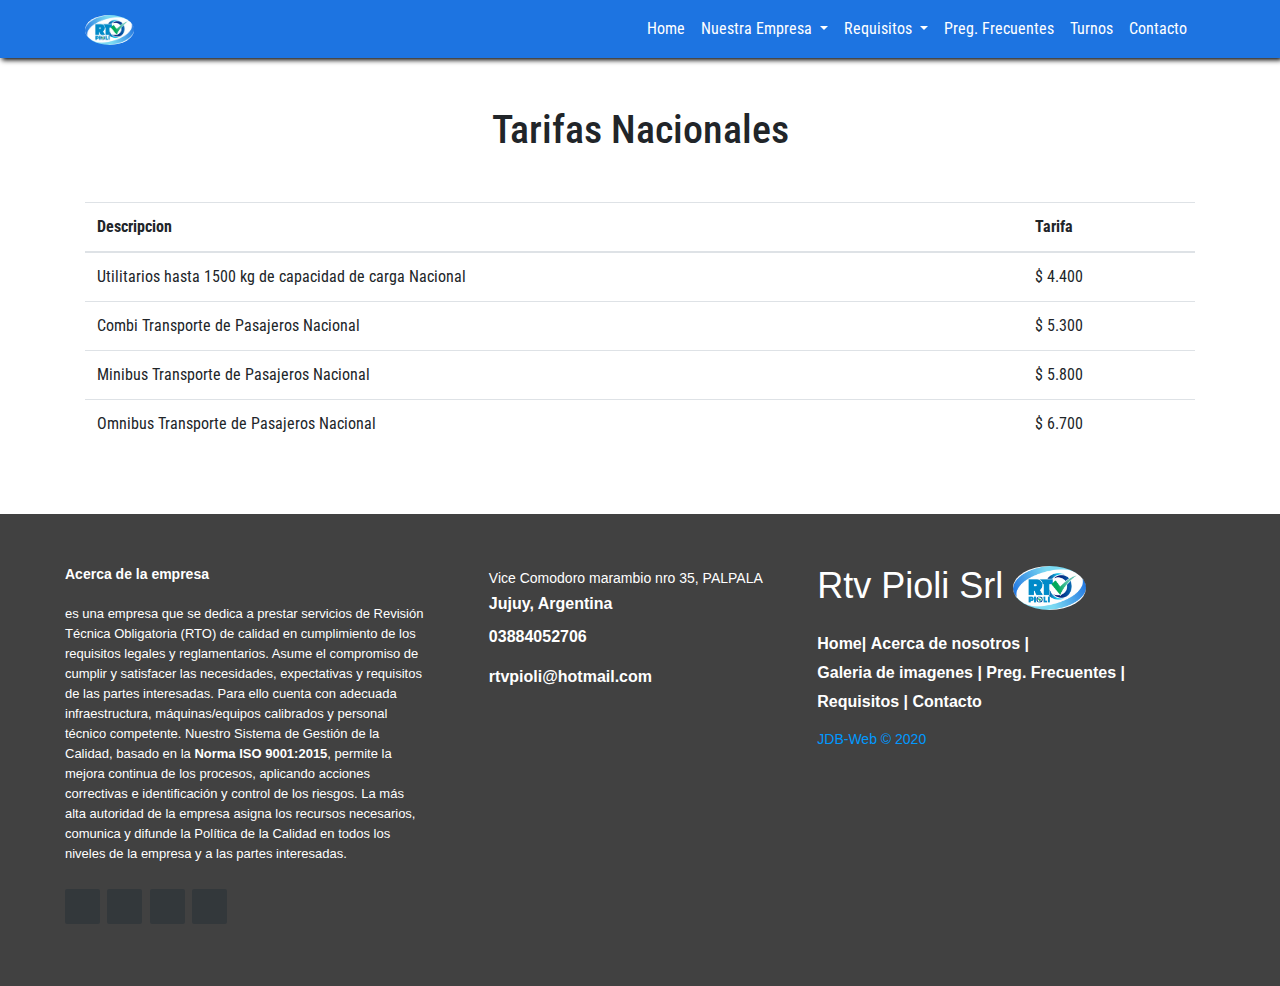
<file: pages/nacionales.html>
<!DOCTYPE html>
<html lang="en">

<head>
    <meta charset="UTF-8">
    <meta name="viewport" content="width=device-width, initial-scale=1.0">
    <meta name="viewport" content="width=device-width, initial-scale=1, shrink-to-fit=no">
    <link href="https://fonts.googleapis.com/css2?family=Roboto+Condensed:ital,wght@0,300;0,400;0,700;1,300;1,400;1,700&display=swap" rel="stylesheet">
    <link rel="stylesheet" href="https://stackpath.bootstrapcdn.com/bootstrap/4.5.2/css/bootstrap.min.css" integrity="sha384-JcKb8q3iqJ61gNV9KGb8thSsNjpSL0n8PARn9HuZOnIxN0hoP+VmmDGMN5t9UJ0Z" crossorigin="anonymous">
    <link rel="stylesheet" href="https://use.fontawesome.com/releases/v5.14.0/css/all.css" integrity="sha384-HzLeBuhoNPvSl5KYnjx0BT+WB0QEEqLprO+NBkkk5gbc67FTaL7XIGa2w1L0Xbgc" crossorigin="anonymous">
    <link rel="stylesheet" href="../css/style.css">
    <title>RTV PIOLI</title>
</head>

<body>
    <!-- Navegacion -->
    <nav class="navbar navbar-expand-lg">
        <div class="container">
            <a class="navbar-brand" href="/">
                <img class="logo" src="../asset/img/logo.png" alt="RTV PIOLI" width="20%">
            </a>
            <button class="navbar-toggler" type="button" data-toggle="collapse" data-target="#navbarNavDropdown" aria-controls="navbarNavDropdown" aria-expanded="false" aria-label="Toggle navigation">
                <i class="fas fa-ellipsis-v btn-menu"></i>
            </button>
            <div class="collapse navbar-collapse" id="navbarNavDropdown">
                <ul class="navbar-nav ml-auto">
                    <li class="nav-item">
                        <a class="nav-link" href="/">Home</a>
                    </li>
                    <li class="nav-item dropdown">
                        <a class="nav-link dropdown-toggle" href="#" id="navbarDropdownMenuLink" role="button" data-toggle="dropdown" aria-haspopup="true" aria-expanded="false">
                            Nuestra Empresa
                        </a>
                        <div class="dropdown-menu" aria-labelledby="navbarDropdownMenuLink">
                            <a class="dropdown-item" href="acerca.html">Acerca de nosotros</a>
                            <a class="dropdown-item" href="filosofia.html">Filosofia</a>
                            <a class="dropdown-item" href="galeria.html">Galeria de imagenes</a>
                            <a class="dropdown-item" href="planta.html">Planta Libertador Gral San Martin</a>
                        </div>
                    </li>
                    <li class="nav-item dropdown">
                        <a class="nav-link dropdown-toggle" href="#" id="navbarDropdownMenuLink" role="button" data-toggle="dropdown" aria-haspopup="true" aria-expanded="false">
                            Requisitos
                        </a>
                        <div class="dropdown-menu" aria-labelledby="navbarDropdownMenuLink">
                            <a class="dropdown-item" href="requisitos.html">Requisitos</a>
                            <a class="dropdown-item" href="verifica.html">Que se verifica</a>
                            <a class="dropdown-item" href="vehiculos.html">Camionetas y camiones</a>
                            <a class="dropdown-item" href="vencimientos.html">Vencimientos</a>
                            <a class="dropdown-item" href="normativas.html">Normativas</a>
                            <a class="dropdown-item" href="provinciales.html">Tarifas provinciales</a>
                            <a class="dropdown-item" href="nacionales.html">Tarifas nacionales</a>
                        </div>
                    </li>
                    <li class="nav-item">
                        <a class="nav-link" href="preg-frecuentes.html">Preg. Frecuentes</a>
                    </li>
                    <li class="nav-item">
                        <a class="nav-link" href="turnos.html">Turnos</a>
                    </li>
                    <li class="nav-item">
                        <a class="nav-link" href="contacto.html">Contacto</a>
                    </li>
                </ul>
            </div>
        </div>
    </nav>

    <section class="tarifa-nacionales my-5">
        <div class="container">
            <div class="titulo">
                <h3 class="h1 text-center my-5">
                    Tarifas Nacionales
                </h3>
            </div>
            <div class="table-responsive">
                <table class="table table-hover">
                    <thead>
                        <tr>
                            <th scope="col">Descripcion</th>
                            <th scope="col">Tarifa</th>
                        </tr>
                    </thead>
                    <tbody>
                        <tr>
                            <td>Utilitarios hasta 1500 kg de capacidad de carga Nacional</td>
                            <td>$ 4.400</td>
                        </tr>
                        <tr>
                            <td>Combi Transporte de Pasajeros Nacional</td>
                            <td>$ 5.300</td>
                        </tr>
                        <tr>
                            <td>
                                Minibus Transporte de Pasajeros Nacional</td>
                            <td>$ 5.800</td>
                        </tr>
                        <tr>
                            <td>Omnibus Transporte de Pasajeros Nacional</td>
                            <td>$ 6.700</td>
                        </tr>

                    </tbody>
                </table>
            </div>
        </div>
    </section>

    <footer class="footer">
        <div class="footer-left col-md-4 col-sm-6">
            <p class="about">
                <span> Acerca de la empresa</span> es una empresa que se dedica a prestar servicios de Revisión Técnica Obligatoria (RTO) de calidad en cumplimiento de los requisitos legales y reglamentarios. Asume el compromiso de cumplir y satisfacer
                las necesidades, expectativas y requisitos de las partes interesadas. Para ello cuenta con adecuada infraestructura, máquinas/equipos calibrados y personal técnico competente. Nuestro Sistema de Gestión de la Calidad, basado en la <strong>Norma ISO 9001:2015</strong>,
                permite la mejora continua de los procesos, aplicando acciones correctivas e identificación y control de los riesgos. La más alta autoridad de la empresa asigna los recursos necesarios, comunica y difunde la Política de la Calidad en todos
                los niveles de la empresa y a las partes interesadas.
            </p>
            <div class="icons">
                <a class="facebook" href="https://www.facebook.com/rtvpiolisrl"><i class="fab fa-facebook-f"></i></a>
                <a class="twitter" href="https://twitter.com/rtvpiolisrl"><i class="fab fa-twitter"></i></a>
                <a class="gmaps" href="https://www.google.com/maps/place/RTV+PIOLI+S.R.L./@-24.2745085,-65.2071941,17z/data=!3m1!4b1!4m5!3m4!1s0x941b07585c5cd2e1:0xacd941556b1b2ae!8m2!3d-24.2745085!4d-65.2050054"><i class="fas fa-map-marker-alt"></i></a>
                <a class="whatsapp" href="https://web.whatsapp.com/send?phone=+549388155179633"><i class="fab fa-whatsapp"></i></a>
            </div>
        </div>
        <div class="footer-center col-md-4 col-sm-6">
            <div>
                <i class="fas fa-map-marker-alt"></i>
                <p><span>  Vice Comodoro marambio nro 35, PALPALA</span> Jujuy, Argentina</p>
            </div>
            <div>
                <i class="fa fa-phone"></i>
                <p> 03884052706</p>
            </div>
            <div>
                <i class="fa fa-envelope"></i>
                <p>
                    <a class="email" href="rtvpioli@hotmail.com"></a>rtvpioli@hotmail.com
                </p>
            </div>
        </div>
        <div class="footer-right col-md-4 col-sm-6">
            <h2> Rtv Pioli Srl<span> <img class="logo" src="../asset/img/logo.png" alt="RTV PIOLI" width="20%"></span></h2>
            <p class="menu">
                <a href="/">Home</a>|
                <a href="acerca.html">Acerca de nosotros</a> |
                <a href="galeria.html">Galeria de imagenes</a> |
                <a href="preg-frecuentes.html">Preg. Frecuentes</a> |
                <a href="requisitos.html">Requisitos</a> |
                <a href="contacto.html">Contacto</a>
            </p>
            <p class="name"> JDB-Web &copy; 2020</p>
        </div>
    </footer>


    <script src="https://code.jquery.com/jquery-3.5.1.slim.min.js" integrity="sha384-DfXdz2htPH0lsSSs5nCTpuj/zy4C+OGpamoFVy38MVBnE+IbbVYUew+OrCXaRkfj" crossorigin="anonymous"></script>
    <script src="https://cdn.jsdelivr.net/npm/popper.js@1.16.1/dist/umd/popper.min.js" integrity="sha384-9/reFTGAW83EW2RDu2S0VKaIzap3H66lZH81PoYlFhbGU+6BZp6G7niu735Sk7lN" crossorigin="anonymous"></script>
    <script src="https://stackpath.bootstrapcdn.com/bootstrap/4.5.2/js/bootstrap.min.js" integrity="sha384-B4gt1jrGC7Jh4AgTPSdUtOBvfO8shuf57BaghqFfPlYxofvL8/KUEfYiJOMMV+rV" crossorigin="anonymous"></script>
    <script src="../js/app.js"></script>

</body>



</html>
</file>
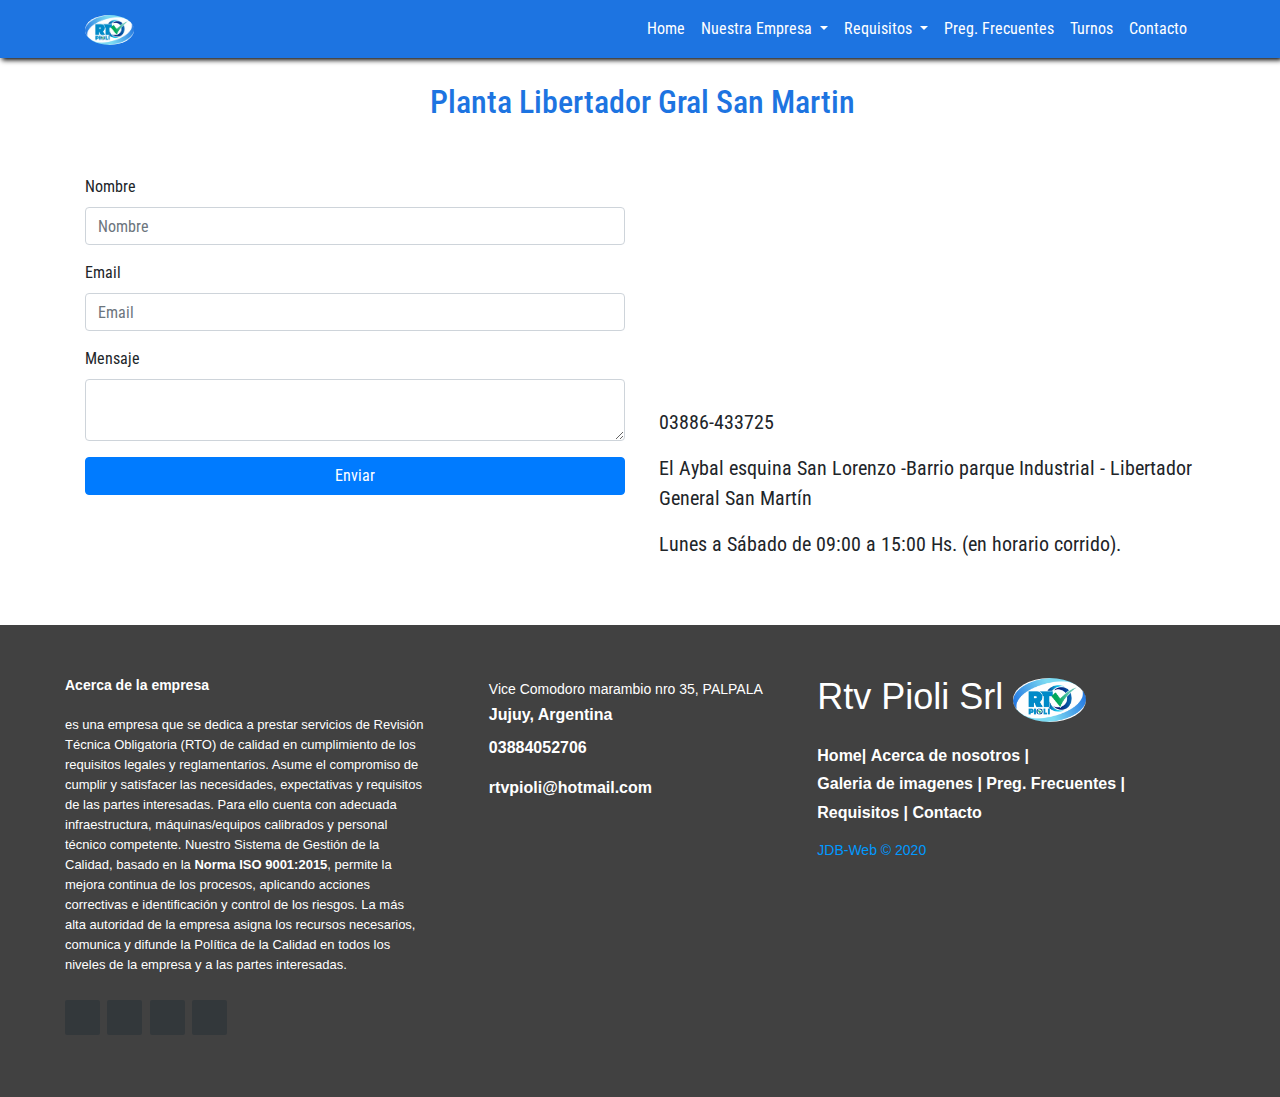
<file: pages/planta.html>
<!DOCTYPE html>
<html lang="en">

<head>
    <meta charset="UTF-8">
    <meta name="viewport" content="width=device-width, initial-scale=1.0">
    <meta name="viewport" content="width=device-width, initial-scale=1, shrink-to-fit=no">
    <link href="https://fonts.googleapis.com/css2?family=Roboto+Condensed:ital,wght@0,300;0,400;0,700;1,300;1,400;1,700&display=swap" rel="stylesheet">
    <link rel="stylesheet" href="https://stackpath.bootstrapcdn.com/bootstrap/4.5.2/css/bootstrap.min.css" integrity="sha384-JcKb8q3iqJ61gNV9KGb8thSsNjpSL0n8PARn9HuZOnIxN0hoP+VmmDGMN5t9UJ0Z" crossorigin="anonymous">
    <link rel="stylesheet" href="https://use.fontawesome.com/releases/v5.14.0/css/all.css" integrity="sha384-HzLeBuhoNPvSl5KYnjx0BT+WB0QEEqLprO+NBkkk5gbc67FTaL7XIGa2w1L0Xbgc" crossorigin="anonymous">
    <link rel="stylesheet" href="../css/style.css">
    <title>RTV PIOLI</title>
</head>

<body>
    <!-- Navegacion -->
    <nav class="navbar navbar-expand-lg">
        <div class="container">
            <a class="navbar-brand" href="/">
                <img class="logo" src="../asset/img/logo.png" alt="RTV PIOLI" width="20%">
            </a>
            <button class="navbar-toggler" type="button" data-toggle="collapse" data-target="#navbarNavDropdown" aria-controls="navbarNavDropdown" aria-expanded="false" aria-label="Toggle navigation">
                <i class="fas fa-ellipsis-v btn-menu"></i>
            </button>
            <div class="collapse navbar-collapse" id="navbarNavDropdown">
                <ul class="navbar-nav ml-auto">
                    <li class="nav-item">
                        <a class="nav-link" href="/">Home</a>
                    </li>
                    <li class="nav-item dropdown">
                        <a class="nav-link dropdown-toggle" href="#" id="navbarDropdownMenuLink" role="button" data-toggle="dropdown" aria-haspopup="true" aria-expanded="false">
                            Nuestra Empresa
                        </a>
                        <div class="dropdown-menu" aria-labelledby="navbarDropdownMenuLink">
                            <a class="dropdown-item" href="acerca.html">Acerca de nosotros</a>
                            <a class="dropdown-item" href="filosofia.html">Filosofia</a>
                            <a class="dropdown-item" href="galeria.html">Galeria de imagenes</a>
                            <a class="dropdown-item" href="planta.html">Planta Libertador Gral San Martin</a>
                        </div>
                    </li>
                    <li class="nav-item dropdown">
                        <a class="nav-link dropdown-toggle" href="#" id="navbarDropdownMenuLink" role="button" data-toggle="dropdown" aria-haspopup="true" aria-expanded="false">
                            Requisitos
                        </a>
                        <div class="dropdown-menu" aria-labelledby="navbarDropdownMenuLink">
                            <a class="dropdown-item" href="requisitos.html">Requisitos</a>
                            <a class="dropdown-item" href="verifica.html">Que se verifica</a>
                            <a class="dropdown-item" href="vehiculos.html">Camionetas y camiones</a>
                            <a class="dropdown-item" href="vencimientos.html">Vencimientos</a>
                            <a class="dropdown-item" href="normativas.html">Normativas</a>
                            <a class="dropdown-item" href="provinciales.html">Tarifas provinciales</a>
                            <a class="dropdown-item" href="nacionales.html">Tarifas nacionales</a>
                        </div>
                    </li>
                    <li class="nav-item">
                        <a class="nav-link" href="preg-frecuentes.html">Preg. Frecuentes</a>
                    </li>
                    <li class="nav-item">
                        <a class="nav-link" href="turnos.html">Turnos</a>
                    </li>
                    <li class="nav-item">
                        <a class="nav-link" href="contacto.html">Contacto</a>
                    </li>
                </ul>
            </div>
        </div>
    </nav>

    <section>
        <div class="container">
            <div class="row-titulo">
                <h2 class="titulo">Planta Libertador Gral San Martin</h2>
            </div>

            <div class="row mt-4 mb-4">
                <div class="col-md-6">
                    <form action="">
                        <div class="form-group">
                            <label for="nombre">Nombre</label>
                            <input type="text" class="form-control" required placeholder="Nombre" name="nombre" id="nombre">
                        </div>

                        <div class="form-group">
                            <label for="email">Email</label>
                            <input type="email" class="form-control" required placeholder="Email" name="email" id="email">
                        </div>

                        <div class="form-group">
                            <label for="mensaje">Mensaje</label>
                            <textarea name="mensaje" id="mensaje" class="form-control"></textarea>
                        </div>

                        <button class="btn btn-primary btn-block" type="submit">Enviar</button>
                    </form>
                </div>
                <div class="col-md-6 mt-3 ">
                    <div class="row">
                        <iframe src="https://www.google.com/maps/embed?pb=!1m14!1m8!1m3!1d14602.424752117538!2d-64.788635!3d-23.797034!3m2!1i1024!2i768!4f13.1!3m3!1m2!1s0x941ac173217c5a9d%3A0x508ea875df59a495!2sSan%20Lorenzo%20%26%20El%20Aybal%2C%20Libertador%20Gral%20San%20Mart%C3%ADn%2C%20Jujuy%2C%20Argentina!5e0!3m2!1ses!2sus!4v1597578414993!5m2!1ses!2sus"
                            width="100%" height="200" frameborder="0" style="border:0;" allowfullscreen="" aria-hidden="false" tabindex="0"></iframe>
                    </div>
                    <div class="row info mt-3 mb-3 ml-1">
                        <div class="div">
                            <i class="fas fa-phone"></i><span class="span">
                                03886-433725</span>
                        </div>
                    </div>
                    <div class="row info mt-3 mb-3 ml-1">
                        <div class="div">
                            <i class="fas fa-map-marker-alt"></i><span class="span">
                                El Aybal esquina San Lorenzo -Barrio parque Industrial - Libertador General  San Martín </span>
                        </div>
                    </div>
                    <div class="row info mt-3 mb-3 ml-1">
                        <div class="div">
                            <i class="far fa-clock"></i>
                            <span class="span">
                                Lunes a Sábado de 09:00 a 15:00 Hs. (en horario corrido).
                            </span>
                        </div>
                    </div>
                </div>
            </div>
        </div>
    </section>

    <footer class="footer">
        <div class="footer-left col-md-4 col-sm-6">
            <p class="about">
                <span> Acerca de la empresa</span> es una empresa que se dedica a prestar servicios de Revisión Técnica Obligatoria (RTO) de calidad en cumplimiento de los requisitos legales y reglamentarios. Asume el compromiso de cumplir y satisfacer
                las necesidades, expectativas y requisitos de las partes interesadas. Para ello cuenta con adecuada infraestructura, máquinas/equipos calibrados y personal técnico competente. Nuestro Sistema de Gestión de la Calidad, basado en la <strong>Norma ISO 9001:2015</strong>,
                permite la mejora continua de los procesos, aplicando acciones correctivas e identificación y control de los riesgos. La más alta autoridad de la empresa asigna los recursos necesarios, comunica y difunde la Política de la Calidad en todos
                los niveles de la empresa y a las partes interesadas.
            </p>
            <div class="icons">
                <a class="facebook" href="https://www.facebook.com/rtvpiolisrl"><i class="fab fa-facebook-f"></i></a>
                <a class="twitter" href="https://twitter.com/rtvpiolisrl"><i class="fab fa-twitter"></i></a>
                <a class="gmaps" href="https://www.google.com/maps/place/RTV+PIOLI+S.R.L./@-24.2745085,-65.2071941,17z/data=!3m1!4b1!4m5!3m4!1s0x941b07585c5cd2e1:0xacd941556b1b2ae!8m2!3d-24.2745085!4d-65.2050054"><i class="fas fa-map-marker-alt"></i></a>
                <a class="whatsapp" href="https://web.whatsapp.com/send?phone=+549388155179633"><i class="fab fa-whatsapp"></i></a>
            </div>
        </div>
        <div class="footer-center col-md-4 col-sm-6">
            <div>
                <i class="fas fa-map-marker-alt"></i>
                <p><span>  Vice Comodoro marambio nro 35, PALPALA</span> Jujuy, Argentina</p>
            </div>
            <div>
                <i class="fa fa-phone"></i>
                <p> 03884052706</p>
            </div>
            <div>
                <i class="fa fa-envelope"></i>
                <p>
                    <a class="email" href="rtvpioli@hotmail.com"></a>rtvpioli@hotmail.com
                </p>
            </div>
        </div>
        <div class="footer-right col-md-4 col-sm-6">
            <h2> Rtv Pioli Srl<span> <img class="logo" src="../asset/img/logo.png" alt="RTV PIOLI" width="20%"></span></h2>
            <p class="menu">
                <a href="/">Home</a>|
                <a href="acerca.html">Acerca de nosotros</a> |
                <a href="galeria.html">Galeria de imagenes</a> |
                <a href="preg-frecuentes.html">Preg. Frecuentes</a> |
                <a href="requisitos.html">Requisitos</a> |
                <a href="contacto.html">Contacto</a>
            </p>
            <p class="name"> JDB-Web &copy; 2020</p>
        </div>
    </footer>


    <script src="https://code.jquery.com/jquery-3.5.1.slim.min.js" integrity="sha384-DfXdz2htPH0lsSSs5nCTpuj/zy4C+OGpamoFVy38MVBnE+IbbVYUew+OrCXaRkfj" crossorigin="anonymous"></script>
    <script src="https://cdn.jsdelivr.net/npm/popper.js@1.16.1/dist/umd/popper.min.js" integrity="sha384-9/reFTGAW83EW2RDu2S0VKaIzap3H66lZH81PoYlFhbGU+6BZp6G7niu735Sk7lN" crossorigin="anonymous"></script>
    <script src="https://stackpath.bootstrapcdn.com/bootstrap/4.5.2/js/bootstrap.min.js" integrity="sha384-B4gt1jrGC7Jh4AgTPSdUtOBvfO8shuf57BaghqFfPlYxofvL8/KUEfYiJOMMV+rV" crossorigin="anonymous"></script>
    <script src="../js/app.js"></script>

</body>

</html>
</file>
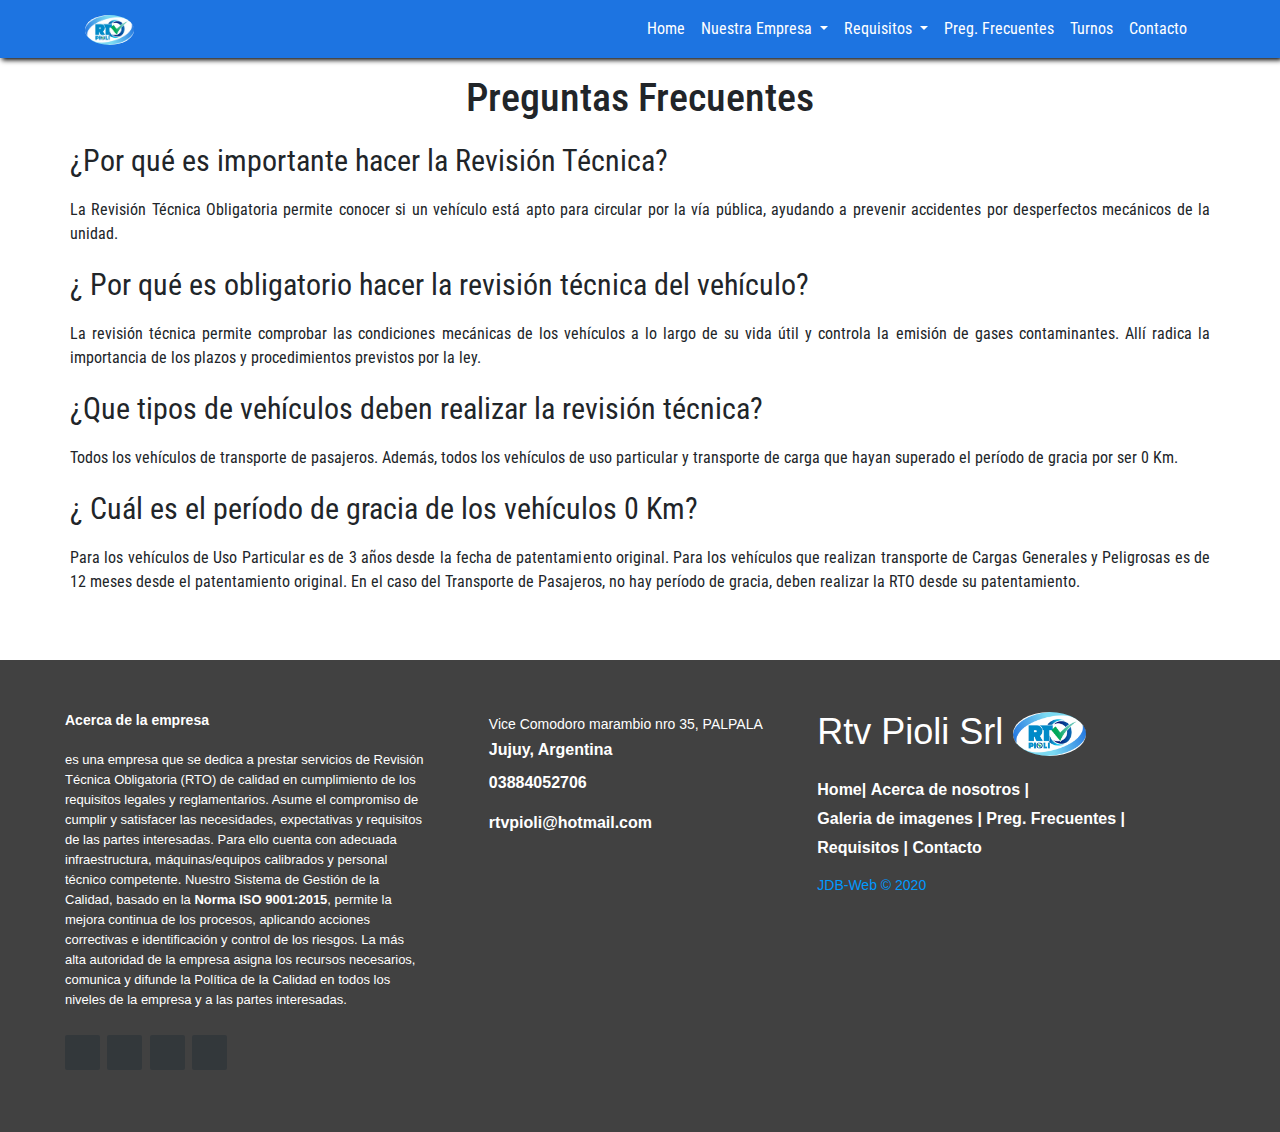
<file: pages/preg-frecuentes.html>
<!DOCTYPE html>
<html lang="en">

<head>
    <meta charset="UTF-8">
    <meta name="viewport" content="width=device-width, initial-scale=1.0">
    <meta name="viewport" content="width=device-width, initial-scale=1, shrink-to-fit=no">
    <link href="https://fonts.googleapis.com/css2?family=Roboto+Condensed:ital,wght@0,300;0,400;0,700;1,300;1,400;1,700&display=swap" rel="stylesheet">
    <link rel="stylesheet" href="https://stackpath.bootstrapcdn.com/bootstrap/4.5.2/css/bootstrap.min.css" integrity="sha384-JcKb8q3iqJ61gNV9KGb8thSsNjpSL0n8PARn9HuZOnIxN0hoP+VmmDGMN5t9UJ0Z" crossorigin="anonymous">
    <link rel="stylesheet" href="https://use.fontawesome.com/releases/v5.14.0/css/all.css" integrity="sha384-HzLeBuhoNPvSl5KYnjx0BT+WB0QEEqLprO+NBkkk5gbc67FTaL7XIGa2w1L0Xbgc" crossorigin="anonymous">
    <link rel="stylesheet" href="../css/style.css">
    <title>RTV PIOLI</title>
</head>

<body>
    <!-- Navegacion -->
    <nav class="navbar navbar-expand-lg">
        <div class="container">
            <a class="navbar-brand" href="/">
                <img class="logo" src="../asset/img/logo.png" alt="RTV PIOLI" width="20%">
            </a>
            <button class="navbar-toggler" type="button" data-toggle="collapse" data-target="#navbarNavDropdown" aria-controls="navbarNavDropdown" aria-expanded="false" aria-label="Toggle navigation">
                <i class="fas fa-ellipsis-v btn-menu"></i>
            </button>
            <div class="collapse navbar-collapse" id="navbarNavDropdown">
                <ul class="navbar-nav ml-auto">
                    <li class="nav-item">
                        <a class="nav-link" href="/">Home</a>
                    </li>
                    <li class="nav-item dropdown">
                        <a class="nav-link dropdown-toggle" href="#" id="navbarDropdownMenuLink" role="button" data-toggle="dropdown" aria-haspopup="true" aria-expanded="false">
                            Nuestra Empresa
                        </a>
                        <div class="dropdown-menu" aria-labelledby="navbarDropdownMenuLink">
                            <a class="dropdown-item" href="acerca.html">Acerca de nosotros</a>
                            <a class="dropdown-item" href="filosofia.html">Filosofia</a>
                            <a class="dropdown-item" href="galeria.html">Galeria de imagenes</a>
                            <a class="dropdown-item" href="planta.html">Planta Libertador Gral San Martin</a>
                        </div>
                    </li>
                    <li class="nav-item dropdown">
                        <a class="nav-link dropdown-toggle" href="#" id="navbarDropdownMenuLink" role="button" data-toggle="dropdown" aria-haspopup="true" aria-expanded="false">
                            Requisitos
                        </a>
                        <div class="dropdown-menu" aria-labelledby="navbarDropdownMenuLink">
                            <a class="dropdown-item" href="requisitos.html">Requisitos</a>
                            <a class="dropdown-item" href="verifica.html">Que se verifica</a>
                            <a class="dropdown-item" href="vehiculos.html">Camionetas y camiones</a>
                            <a class="dropdown-item" href="vencimientos.html">Vencimientos</a>
                            <a class="dropdown-item" href="normativas.html">Normativas</a>
                            <a class="dropdown-item" href="provinciales.html">Tarifas provinciales</a>
                            <a class="dropdown-item" href="nacionales.html">Tarifas nacionales</a>
                        </div>
                    </li>
                    <li class="nav-item">
                        <a class="nav-link" href="preg-frecuentes.html">Preg. Frecuentes</a>
                    </li>
                    <li class="nav-item">
                        <a class="nav-link" href="turnos.html">Turnos</a>
                    </li>
                    <li class="nav-item">
                        <a class="nav-link" href="contacto.html">Contacto</a>
                    </li>
                </ul>
            </div>
        </div>
    </nav>
    <section class="preguntas-frecuentes">
        <div class="container">

            <h3 class="h1 text-center my-3">
                Preguntas Frecuentes
            </h3>

            <div class="row text-justify">
                <span>¿Por qué es importante hacer la Revisión Técnica?</span>
                <p>La Revisión Técnica Obligatoria permite conocer si un vehículo está apto para circular por la vía pública, ayudando a prevenir accidentes por desperfectos mecánicos de la unidad. </p>
            </div>
            <div class="row text-justify">
                <span>¿ Por qué es obligatorio hacer la revisión técnica del vehículo?</span>
                <p>La revisión técnica permite comprobar las condiciones mecánicas de los vehículos a lo largo de su vida útil y controla la emisión de gases contaminantes. Allí radica la importancia de los plazos y procedimientos previstos por la ley.</p>
            </div>
            <div class="row text-justify">
                <span>¿Que tipos de vehículos deben realizar la revisión técnica?</span>
                <p>Todos los vehículos de transporte de pasajeros. Además, todos los vehículos de uso particular y transporte de carga que hayan superado el período de gracia por ser 0 Km.</p>
            </div>
            <div class="row text-justify">
                <span>¿ Cuál es el período de gracia de los vehículos 0 Km?</span>
                <p>Para los vehículos de Uso Particular es de 3 años desde la fecha de patentamiento original. Para los vehículos que realizan transporte de Cargas Generales y Peligrosas es de 12 meses desde el patentamiento original. En el caso del Transporte
                    de Pasajeros, no hay período de gracia, deben realizar la RTO desde su patentamiento.</p>
            </div>

        </div>
    </section>
    <footer class="footer">
        <div class="footer-left col-md-4 col-sm-6">
            <p class="about">
                <span> Acerca de la empresa</span> es una empresa que se dedica a prestar servicios de Revisión Técnica Obligatoria (RTO) de calidad en cumplimiento de los requisitos legales y reglamentarios. Asume el compromiso de cumplir y satisfacer
                las necesidades, expectativas y requisitos de las partes interesadas. Para ello cuenta con adecuada infraestructura, máquinas/equipos calibrados y personal técnico competente. Nuestro Sistema de Gestión de la Calidad, basado en la <strong>Norma ISO 9001:2015</strong>,
                permite la mejora continua de los procesos, aplicando acciones correctivas e identificación y control de los riesgos. La más alta autoridad de la empresa asigna los recursos necesarios, comunica y difunde la Política de la Calidad en todos
                los niveles de la empresa y a las partes interesadas.
            </p>
            <div class="icons">
                <a class="facebook" href="https://www.facebook.com/rtvpiolisrl"><i class="fab fa-facebook-f"></i></a>
                <a class="twitter" href="https://twitter.com/rtvpiolisrl"><i class="fab fa-twitter"></i></a>
                <a class="gmaps" href="https://www.google.com/maps/place/RTV+PIOLI+S.R.L./@-24.2745085,-65.2071941,17z/data=!3m1!4b1!4m5!3m4!1s0x941b07585c5cd2e1:0xacd941556b1b2ae!8m2!3d-24.2745085!4d-65.2050054"><i class="fas fa-map-marker-alt"></i></a>
                <a class="whatsapp" href="https://web.whatsapp.com/send?phone=+549388155179633"><i class="fab fa-whatsapp"></i></a>
            </div>
        </div>
        <div class="footer-center col-md-4 col-sm-6">
            <div>
                <i class="fas fa-map-marker-alt"></i>
                <p><span>  Vice Comodoro marambio nro 35, PALPALA</span> Jujuy, Argentina</p>
            </div>
            <div>
                <i class="fa fa-phone"></i>
                <p> 03884052706</p>
            </div>
            <div>
                <i class="fa fa-envelope"></i>
                <p>
                    <a class="email" href="rtvpioli@hotmail.com"></a>rtvpioli@hotmail.com
                </p>
            </div>
        </div>
        <div class="footer-right col-md-4 col-sm-6">
            <h2> Rtv Pioli Srl<span> <img class="logo" src="../asset/img/logo.png" alt="RTV PIOLI" width="20%"></span></h2>
            <p class="menu">
                <a href="/">Home</a>|
                <a href="acerca.html">Acerca de nosotros</a> |
                <a href="galeria.html">Galeria de imagenes</a> |
                <a href="preg-frecuentes.html">Preg. Frecuentes</a> |
                <a href="requisitos.html">Requisitos</a> |
                <a href="contacto.html">Contacto</a>
            </p>
            <p class="name"> JDB-Web &copy; 2020</p>
        </div>
    </footer>


    <script src="https://code.jquery.com/jquery-3.5.1.slim.min.js" integrity="sha384-DfXdz2htPH0lsSSs5nCTpuj/zy4C+OGpamoFVy38MVBnE+IbbVYUew+OrCXaRkfj" crossorigin="anonymous"></script>
    <script src="https://cdn.jsdelivr.net/npm/popper.js@1.16.1/dist/umd/popper.min.js" integrity="sha384-9/reFTGAW83EW2RDu2S0VKaIzap3H66lZH81PoYlFhbGU+6BZp6G7niu735Sk7lN" crossorigin="anonymous"></script>
    <script src="https://stackpath.bootstrapcdn.com/bootstrap/4.5.2/js/bootstrap.min.js" integrity="sha384-B4gt1jrGC7Jh4AgTPSdUtOBvfO8shuf57BaghqFfPlYxofvL8/KUEfYiJOMMV+rV" crossorigin="anonymous"></script>
    <script src="../js/app.js"></script>

</body>



</html>
</file>
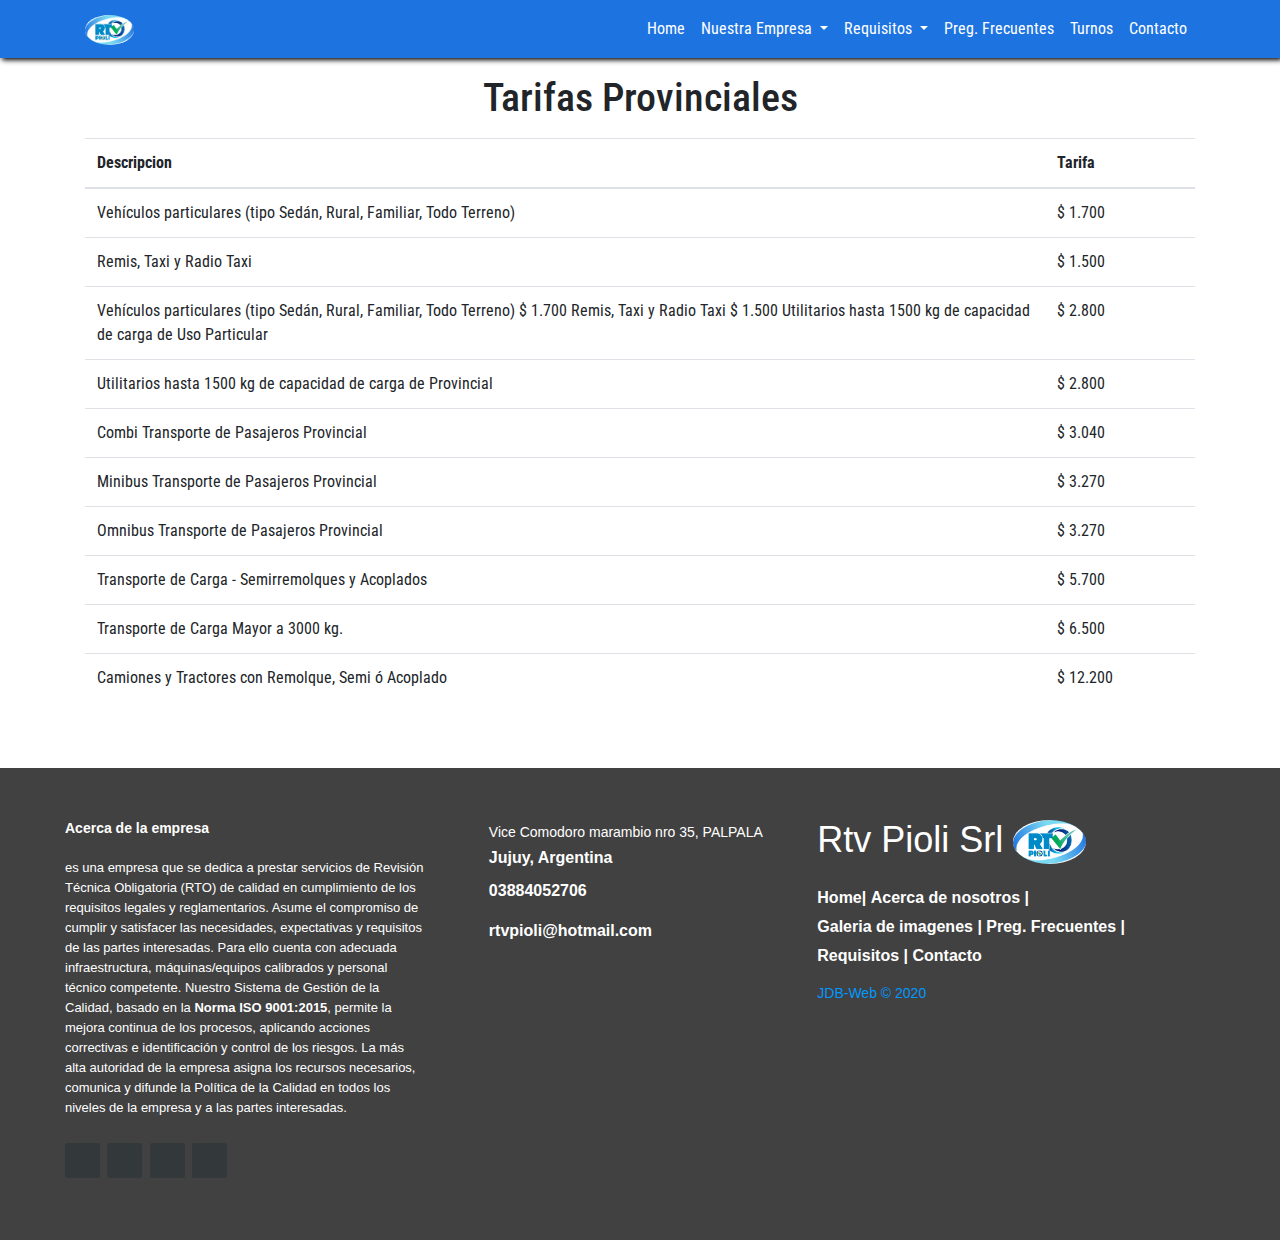
<file: pages/provinciales.html>
<!DOCTYPE html>
<html lang="en">

<head>
    <meta charset="UTF-8">
    <meta name="viewport" content="width=device-width, initial-scale=1.0">
    <meta name="viewport" content="width=device-width, initial-scale=1, shrink-to-fit=no">
    <link href="https://fonts.googleapis.com/css2?family=Roboto+Condensed:ital,wght@0,300;0,400;0,700;1,300;1,400;1,700&display=swap" rel="stylesheet">
    <link rel="stylesheet" href="https://stackpath.bootstrapcdn.com/bootstrap/4.5.2/css/bootstrap.min.css" integrity="sha384-JcKb8q3iqJ61gNV9KGb8thSsNjpSL0n8PARn9HuZOnIxN0hoP+VmmDGMN5t9UJ0Z" crossorigin="anonymous">
    <link rel="stylesheet" href="https://use.fontawesome.com/releases/v5.14.0/css/all.css" integrity="sha384-HzLeBuhoNPvSl5KYnjx0BT+WB0QEEqLprO+NBkkk5gbc67FTaL7XIGa2w1L0Xbgc" crossorigin="anonymous">
    <link rel="stylesheet" href="../css/style.css">
    <title>RTV PIOLI</title>
</head>

<body>
    <!-- Navegacion -->
    <nav class="navbar navbar-expand-lg">
        <div class="container">
            <a class="navbar-brand" href="/">
                <img class="logo" src="../asset/img/logo.png" alt="RTV PIOLI" width="20%">
            </a>
            <button class="navbar-toggler" type="button" data-toggle="collapse" data-target="#navbarNavDropdown" aria-controls="navbarNavDropdown" aria-expanded="false" aria-label="Toggle navigation">
                <i class="fas fa-ellipsis-v btn-menu"></i>
            </button>
            <div class="collapse navbar-collapse" id="navbarNavDropdown">
                <ul class="navbar-nav ml-auto">
                    <li class="nav-item">
                        <a class="nav-link" href="/">Home</a>
                    </li>
                    <li class="nav-item dropdown">
                        <a class="nav-link dropdown-toggle" href="#" id="navbarDropdownMenuLink" role="button" data-toggle="dropdown" aria-haspopup="true" aria-expanded="false">
                            Nuestra Empresa
                        </a>
                        <div class="dropdown-menu" aria-labelledby="navbarDropdownMenuLink">
                            <a class="dropdown-item" href="acerca.html">Acerca de nosotros</a>
                            <a class="dropdown-item" href="filosofia.html">Filosofia</a>
                            <a class="dropdown-item" href="galeria.html">Galeria de imagenes</a>
                            <a class="dropdown-item" href="planta.html">Planta Libertador Gral San Martin</a>
                        </div>
                    </li>
                    <li class="nav-item dropdown">
                        <a class="nav-link dropdown-toggle" href="#" id="navbarDropdownMenuLink" role="button" data-toggle="dropdown" aria-haspopup="true" aria-expanded="false">
                            Requisitos
                        </a>
                        <div class="dropdown-menu" aria-labelledby="navbarDropdownMenuLink">
                            <a class="dropdown-item" href="requisitos.html">Requisitos</a>
                            <a class="dropdown-item" href="verifica.html">Que se verifica</a>
                            <a class="dropdown-item" href="vehiculos.html">Camionetas y camiones</a>
                            <a class="dropdown-item" href="vencimientos.html">Vencimientos</a>
                            <a class="dropdown-item" href="normativas.html">Normativas</a>
                            <a class="dropdown-item" href="provinciales.html">Tarifas provinciales</a>
                            <a class="dropdown-item" href="nacionales.html">Tarifas nacionales</a>
                        </div>
                    </li>
                    <li class="nav-item">
                        <a class="nav-link" href="preg-frecuentes.html">Preg. Frecuentes</a>
                    </li>
                    <li class="nav-item">
                        <a class="nav-link" href="turnos.html">Turnos</a>
                    </li>
                    <li class="nav-item">
                        <a class="nav-link" href="contacto.html">Contacto</a>
                    </li>
                </ul>
            </div>
        </div>
    </nav>

    <section class="tarifa-provinciales">
        <div class="container">
            <div class="titulo">
                <h3 class="h1 text-center my-3">
                    Tarifas Provinciales
                </h3>
            </div>
            <div class="table-responsive">
                <table class="table table-hover">
                    <thead>
                        <tr>
                            <th scope="col" class="descripcion">Descripcion</th>
                            <th scope="col" class="tarifa">Tarifa</th>
                        </tr>
                    </thead>
                    <tbody>
                        <tr>
                            <td>Vehículos particulares (tipo Sedán, Rural, Familiar, Todo Terreno)</td>
                            <td>$ 1.700</td>
                        </tr>
                        <tr>
                            <td>Remis, Taxi y Radio Taxi</td>
                            <td>$ 1.500</td>
                        </tr>
                        <tr>
                            <td>
                                Vehículos particulares (tipo Sedán, Rural, Familiar, Todo Terreno) $ 1.700 Remis, Taxi y Radio Taxi $ 1.500 Utilitarios hasta 1500 kg de capacidad de carga de Uso Particular</td>
                            <td>$ 2.800</td>
                        </tr>
                        <tr>
                            <td>Utilitarios hasta 1500 kg de capacidad de carga de Provincial</td>
                            <td>$ 2.800</td>
                        </tr>
                        <tr>
                            <td>Combi Transporte de Pasajeros Provincial</td>
                            <td>$ 3.040</td>
                        </tr>
                        <tr>
                            <td>Minibus Transporte de Pasajeros Provincial</td>
                            <td>$ 3.270</td>
                        </tr>
                        <tr>
                            <td>Omnibus Transporte de Pasajeros Provincial </td>
                            <td>$ 3.270</td>
                        </tr>
                        <tr>
                            <td>Transporte de Carga - Semirremolques y Acoplados</td>
                            <td>$ 5.700</td>
                        </tr>
                        <tr>
                            <td>Transporte de Carga Mayor a 3000 kg.</td>
                            <td>$ 6.500</td>
                        </tr>
                        <tr>
                            <td>Camiones y Tractores con Remolque, Semi ó Acoplado</td>
                            <td>$ 12.200</td>
                        </tr>
                    </tbody>
                </table>
            </div>
        </div>
    </section>

    <footer class="footer">
        <div class="footer-left col-md-4 col-sm-6">
            <p class="about">
                <span> Acerca de la empresa</span> es una empresa que se dedica a prestar servicios de Revisión Técnica Obligatoria (RTO) de calidad en cumplimiento de los requisitos legales y reglamentarios. Asume el compromiso de cumplir y satisfacer
                las necesidades, expectativas y requisitos de las partes interesadas. Para ello cuenta con adecuada infraestructura, máquinas/equipos calibrados y personal técnico competente. Nuestro Sistema de Gestión de la Calidad, basado en la <strong>Norma ISO 9001:2015</strong>,
                permite la mejora continua de los procesos, aplicando acciones correctivas e identificación y control de los riesgos. La más alta autoridad de la empresa asigna los recursos necesarios, comunica y difunde la Política de la Calidad en todos
                los niveles de la empresa y a las partes interesadas.
            </p>
            <div class="icons">
                <a class="facebook" href="https://www.facebook.com/rtvpiolisrl"><i class="fab fa-facebook-f"></i></a>
                <a class="twitter" href="https://twitter.com/rtvpiolisrl"><i class="fab fa-twitter"></i></a>
                <a class="gmaps" href="https://www.google.com/maps/place/RTV+PIOLI+S.R.L./@-24.2745085,-65.2071941,17z/data=!3m1!4b1!4m5!3m4!1s0x941b07585c5cd2e1:0xacd941556b1b2ae!8m2!3d-24.2745085!4d-65.2050054"><i class="fas fa-map-marker-alt"></i></a>
                <a class="whatsapp" href="https://web.whatsapp.com/send?phone=+549388155179633"><i class="fab fa-whatsapp"></i></a>
            </div>
        </div>
        <div class="footer-center col-md-4 col-sm-6">
            <div>
                <i class="fas fa-map-marker-alt"></i>
                <p><span>  Vice Comodoro marambio nro 35, PALPALA</span> Jujuy, Argentina</p>
            </div>
            <div>
                <i class="fa fa-phone"></i>
                <p> 03884052706</p>
            </div>
            <div>
                <i class="fa fa-envelope"></i>
                <p>
                    <a class="email" href="rtvpioli@hotmail.com"></a>rtvpioli@hotmail.com
                </p>
            </div>
        </div>
        <div class="footer-right col-md-4 col-sm-6">
            <h2> Rtv Pioli Srl<span> <img class="logo" src="../asset/img/logo.png" alt="RTV PIOLI" width="20%"></span></h2>
            <p class="menu">
                <a href="/">Home</a>|
                <a href="acerca.html">Acerca de nosotros</a> |
                <a href="galeria.html">Galeria de imagenes</a> |
                <a href="preg-frecuentes.html">Preg. Frecuentes</a> |
                <a href="requisitos.html">Requisitos</a> |
                <a href="contacto.html">Contacto</a>
            </p>
            <p class="name"> JDB-Web &copy; 2020</p>
        </div>
    </footer>

    <script src="https://code.jquery.com/jquery-3.5.1.slim.min.js" integrity="sha384-DfXdz2htPH0lsSSs5nCTpuj/zy4C+OGpamoFVy38MVBnE+IbbVYUew+OrCXaRkfj" crossorigin="anonymous"></script>
    <script src="https://cdn.jsdelivr.net/npm/popper.js@1.16.1/dist/umd/popper.min.js" integrity="sha384-9/reFTGAW83EW2RDu2S0VKaIzap3H66lZH81PoYlFhbGU+6BZp6G7niu735Sk7lN" crossorigin="anonymous"></script>
    <script src="https://stackpath.bootstrapcdn.com/bootstrap/4.5.2/js/bootstrap.min.js" integrity="sha384-B4gt1jrGC7Jh4AgTPSdUtOBvfO8shuf57BaghqFfPlYxofvL8/KUEfYiJOMMV+rV" crossorigin="anonymous"></script>
    <script src="../js/app.js"></script>

</body>



</html>
</file>
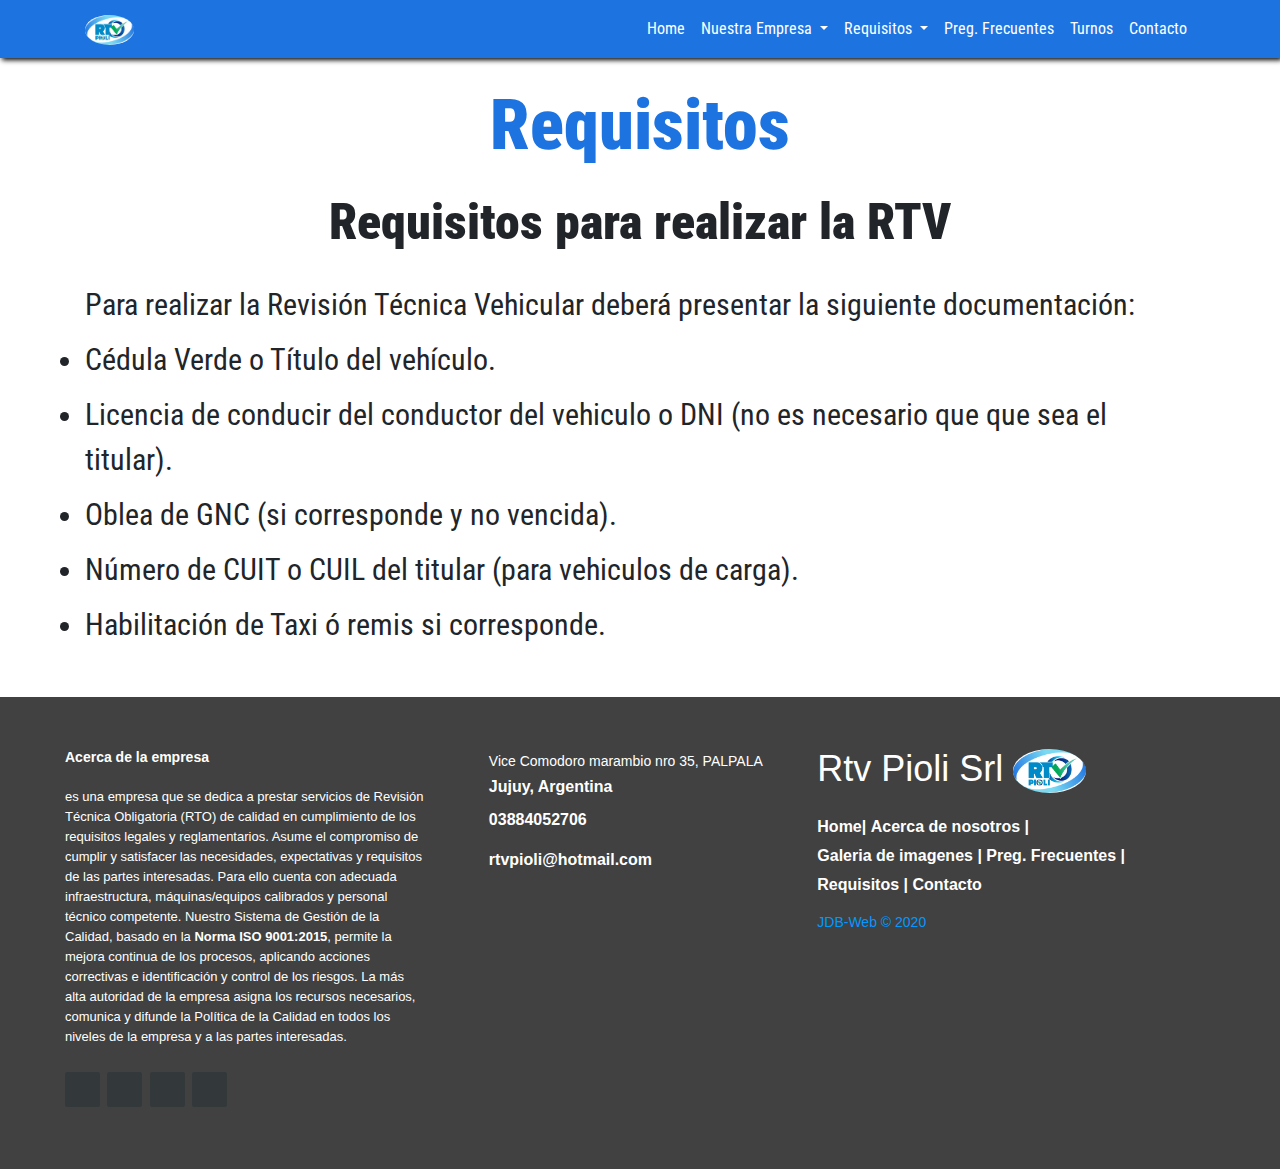
<file: pages/requisitos.html>
<!DOCTYPE html>
<html lang="en">

<head>
    <meta charset="UTF-8">
    <meta name="viewport" content="width=device-width, initial-scale=1.0">
    <meta name="viewport" content="width=device-width, initial-scale=1, shrink-to-fit=no">
    <link href="https://fonts.googleapis.com/css2?family=Roboto+Condensed:ital,wght@0,300;0,400;0,700;1,300;1,400;1,700&display=swap" rel="stylesheet">
    <link rel="stylesheet" href="https://stackpath.bootstrapcdn.com/bootstrap/4.5.2/css/bootstrap.min.css" integrity="sha384-JcKb8q3iqJ61gNV9KGb8thSsNjpSL0n8PARn9HuZOnIxN0hoP+VmmDGMN5t9UJ0Z" crossorigin="anonymous">
    <link rel="stylesheet" href="https://use.fontawesome.com/releases/v5.14.0/css/all.css" integrity="sha384-HzLeBuhoNPvSl5KYnjx0BT+WB0QEEqLprO+NBkkk5gbc67FTaL7XIGa2w1L0Xbgc" crossorigin="anonymous">
    <link rel="stylesheet" href="../css/style.css">
    <title>RTV PIOLI</title>
</head>

<body>
    <!-- Navegacion -->
    <nav class="navbar navbar-expand-lg">
        <div class="container">
            <a class="navbar-brand" href="/">
                <img class="logo" src="../asset/img/logo.png" alt="RTV PIOLI" width="20%">
            </a>
            <button class="navbar-toggler" type="button" data-toggle="collapse" data-target="#navbarNavDropdown" aria-controls="navbarNavDropdown" aria-expanded="false" aria-label="Toggle navigation">
                <i class="fas fa-ellipsis-v btn-menu"></i>
            </button>
            <div class="collapse navbar-collapse" id="navbarNavDropdown">
                <ul class="navbar-nav ml-auto">
                    <li class="nav-item">
                        <a class="nav-link" href="/">Home</a>
                    </li>
                    <li class="nav-item dropdown">
                        <a class="nav-link dropdown-toggle" href="#" id="navbarDropdownMenuLink" role="button" data-toggle="dropdown" aria-haspopup="true" aria-expanded="false">
                            Nuestra Empresa
                        </a>
                        <div class="dropdown-menu" aria-labelledby="navbarDropdownMenuLink">
                            <a class="dropdown-item" href="acerca.html">Acerca de nosotros</a>
                            <a class="dropdown-item" href="filosofia.html">Filosofia</a>
                            <a class="dropdown-item" href="galeria.html">Galeria de imagenes</a>
                            <a class="dropdown-item" href="planta.html">Planta Libertador Gral San Martin</a>
                        </div>
                    </li>
                    <li class="nav-item dropdown">
                        <a class="nav-link dropdown-toggle" href="#" id="navbarDropdownMenuLink" role="button" data-toggle="dropdown" aria-haspopup="true" aria-expanded="false">
                            Requisitos
                        </a>
                        <div class="dropdown-menu" aria-labelledby="navbarDropdownMenuLink">
                            <a class="dropdown-item" href="requisitos.html">Requisitos</a>
                            <a class="dropdown-item" href="verifica.html">Que se verifica</a>
                            <a class="dropdown-item" href="vehiculos.html">Camionetas y camiones</a>
                            <a class="dropdown-item" href="vencimientos.html">Vencimientos</a>
                            <a class="dropdown-item" href="normativas.html">Normativas</a>
                            <a class="dropdown-item" href="provinciales.html">Tarifas provinciales</a>
                            <a class="dropdown-item" href="nacionales.html">Tarifas nacionales</a>
                        </div>
                    </li>
                    <li class="nav-item">
                        <a class="nav-link" href="preg-frecuentes.html">Preg. Frecuentes</a>
                    </li>
                    <li class="nav-item">
                        <a class="nav-link" href="turnos.html">Turnos</a>
                    </li>
                    <li class="nav-item">
                        <a class="nav-link" href="contacto.html">Contacto</a>
                    </li>
                </ul>
            </div>
        </div>
    </nav>
    <section class="requisitos mt-3 mb-3">
        <div class="container">
            <div class="row-requisitos-titulo text-center">
                <h2>Requisitos</h2>
            </div>
            <div class="subtitulo">
                <h4 class="text-center">Requisitos para realizar la RTV</h4>
            </div>
            <div class="text-justify">
                <span>Para realizar la Revisión Técnica Vehicular deberá presentar la siguiente documentación:</span>
            </div>
            <div>
                <ul>
                    <li>Cédula Verde o Título del vehículo.</li>
                    <li>Licencia de conducir del conductor del vehiculo o DNI (no es necesario que que sea el titular).</li>
                    <li>Oblea de GNC (si corresponde y no vencida).</li>
                    <li>Número de CUIT o CUIL del titular (para vehiculos de carga).</li>
                    <li>Habilitación de Taxi ó remis si corresponde.</li>
                </ul>
            </div>

        </div>
    </section>

    <footer class="footer">
        <div class="footer-left col-md-4 col-sm-6">
            <p class="about">
                <span> Acerca de la empresa</span> es una empresa que se dedica a prestar servicios de Revisión Técnica Obligatoria (RTO) de calidad en cumplimiento de los requisitos legales y reglamentarios. Asume el compromiso de cumplir y satisfacer
                las necesidades, expectativas y requisitos de las partes interesadas. Para ello cuenta con adecuada infraestructura, máquinas/equipos calibrados y personal técnico competente. Nuestro Sistema de Gestión de la Calidad, basado en la <strong>Norma ISO 9001:2015</strong>,
                permite la mejora continua de los procesos, aplicando acciones correctivas e identificación y control de los riesgos. La más alta autoridad de la empresa asigna los recursos necesarios, comunica y difunde la Política de la Calidad en todos
                los niveles de la empresa y a las partes interesadas.
            </p>
            <div class="icons">
                <a class="facebook" href="https://www.facebook.com/rtvpiolisrl"><i class="fab fa-facebook-f"></i></a>
                <a class="twitter" href="https://twitter.com/rtvpiolisrl"><i class="fab fa-twitter"></i></a>
                <a class="gmaps" href="https://www.google.com/maps/place/RTV+PIOLI+S.R.L./@-24.2745085,-65.2071941,17z/data=!3m1!4b1!4m5!3m4!1s0x941b07585c5cd2e1:0xacd941556b1b2ae!8m2!3d-24.2745085!4d-65.2050054"><i class="fas fa-map-marker-alt"></i></a>
                <a class="whatsapp" href="https://web.whatsapp.com/send?phone=+549388155179633"><i class="fab fa-whatsapp"></i></a>
            </div>
        </div>
        <div class="footer-center col-md-4 col-sm-6">
            <div>
                <i class="fas fa-map-marker-alt"></i>
                <p><span>  Vice Comodoro marambio nro 35, PALPALA</span> Jujuy, Argentina</p>
            </div>
            <div>
                <i class="fa fa-phone"></i>
                <p> 03884052706</p>
            </div>
            <div>
                <i class="fa fa-envelope"></i>
                <p>
                    <a class="email" href="rtvpioli@hotmail.com"></a>rtvpioli@hotmail.com
                </p>
            </div>
        </div>
        <div class="footer-right col-md-4 col-sm-6">
            <h2> Rtv Pioli Srl<span> <img class="logo" src="../asset/img/logo.png" alt="RTV PIOLI" width="20%"></span></h2>
            <p class="menu">
                <a href="/">Home</a>|
                <a href="acerca.html">Acerca de nosotros</a> |
                <a href="galeria.html">Galeria de imagenes</a> |
                <a href="preg-frecuentes.html">Preg. Frecuentes</a> |
                <a href="requisitos.html">Requisitos</a> |
                <a href="contacto.html">Contacto</a>
            </p>
            <p class="name"> JDB-Web &copy; 2020</p>
        </div>
    </footer>


    <script src="https://code.jquery.com/jquery-3.5.1.slim.min.js" integrity="sha384-DfXdz2htPH0lsSSs5nCTpuj/zy4C+OGpamoFVy38MVBnE+IbbVYUew+OrCXaRkfj" crossorigin="anonymous"></script>
    <script src="https://cdn.jsdelivr.net/npm/popper.js@1.16.1/dist/umd/popper.min.js" integrity="sha384-9/reFTGAW83EW2RDu2S0VKaIzap3H66lZH81PoYlFhbGU+6BZp6G7niu735Sk7lN" crossorigin="anonymous"></script>
    <script src="https://stackpath.bootstrapcdn.com/bootstrap/4.5.2/js/bootstrap.min.js" integrity="sha384-B4gt1jrGC7Jh4AgTPSdUtOBvfO8shuf57BaghqFfPlYxofvL8/KUEfYiJOMMV+rV" crossorigin="anonymous"></script>
    <script src="../js/app.js"></script>

</body>

</html>
</file>
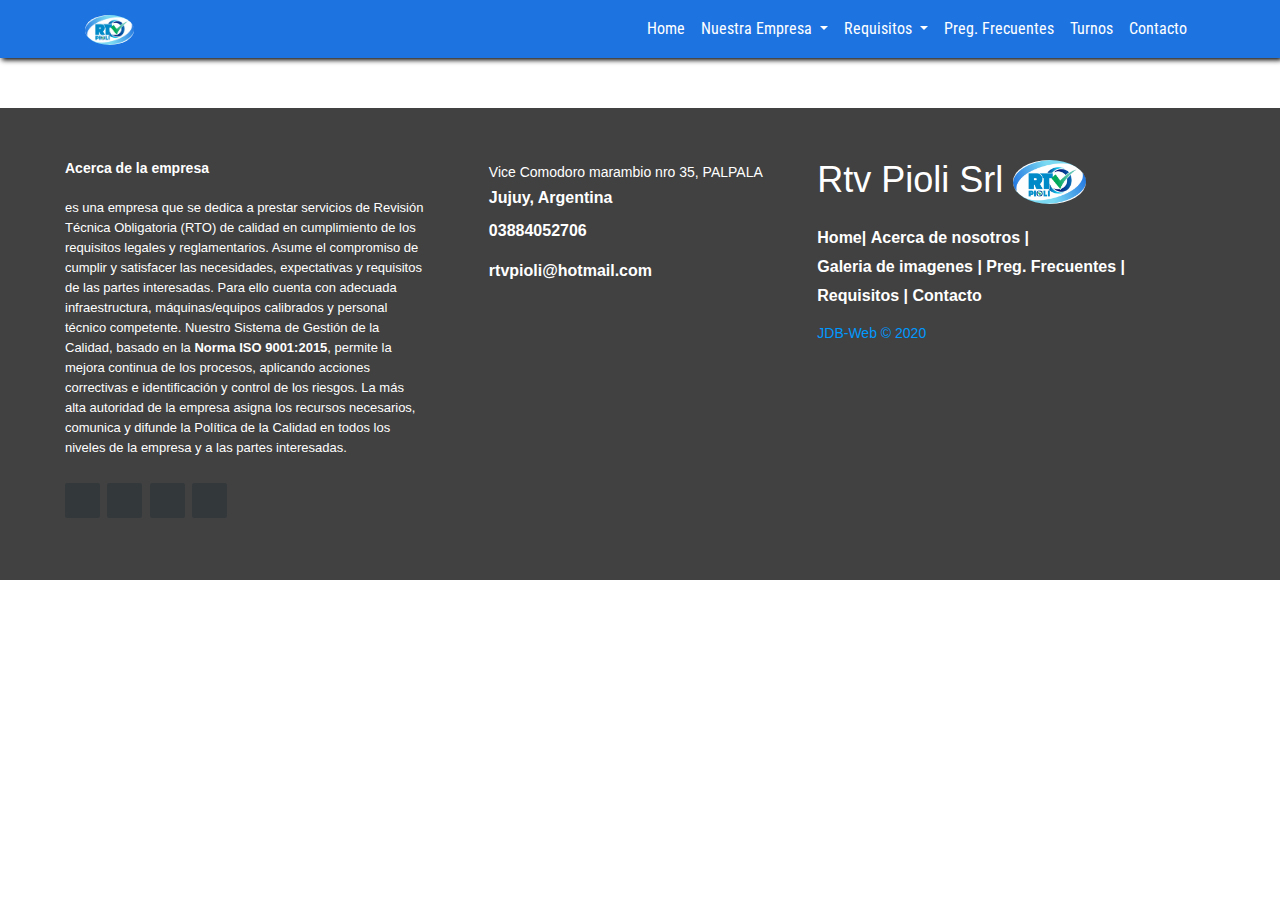
<file: pages/turnos.html>
<!DOCTYPE html>
<html lang="en">

<head>
    <meta charset="UTF-8">
    <meta name="viewport" content="width=device-width, initial-scale=1.0">
    <meta name="viewport" content="width=device-width, initial-scale=1, shrink-to-fit=no">
    <link href="https://fonts.googleapis.com/css2?family=Roboto+Condensed:ital,wght@0,300;0,400;0,700;1,300;1,400;1,700&display=swap" rel="stylesheet">
    <link rel="stylesheet" href="https://stackpath.bootstrapcdn.com/bootstrap/4.5.2/css/bootstrap.min.css" integrity="sha384-JcKb8q3iqJ61gNV9KGb8thSsNjpSL0n8PARn9HuZOnIxN0hoP+VmmDGMN5t9UJ0Z" crossorigin="anonymous">
    <link rel="stylesheet" href="https://use.fontawesome.com/releases/v5.14.0/css/all.css" integrity="sha384-HzLeBuhoNPvSl5KYnjx0BT+WB0QEEqLprO+NBkkk5gbc67FTaL7XIGa2w1L0Xbgc" crossorigin="anonymous">
    <link rel="stylesheet" href="../css/style.css">
    <title>RTV PIOLI</title>
</head>

<body>
    <!-- Navegacion -->
    <nav class="navbar navbar-expand-lg">
        <div class="container">
            <a class="navbar-brand" href="/">
                <img class="logo" src="../asset/img/logo.png" alt="RTV PIOLI" width="20%">
            </a>
            <button class="navbar-toggler" type="button" data-toggle="collapse" data-target="#navbarNavDropdown" aria-controls="navbarNavDropdown" aria-expanded="false" aria-label="Toggle navigation">
                <i class="fas fa-ellipsis-v btn-menu"></i>
            </button>
            <div class="collapse navbar-collapse" id="navbarNavDropdown">
                <ul class="navbar-nav ml-auto">
                    <li class="nav-item">
                        <a class="nav-link" href="/">Home</a>
                    </li>
                    <li class="nav-item dropdown">
                        <a class="nav-link dropdown-toggle" href="#" id="navbarDropdownMenuLink" role="button" data-toggle="dropdown" aria-haspopup="true" aria-expanded="false">
                            Nuestra Empresa
                        </a>
                        <div class="dropdown-menu" aria-labelledby="navbarDropdownMenuLink">
                            <a class="dropdown-item" href="acerca.html">Acerca de nosotros</a>
                            <a class="dropdown-item" href="filosofia.html">Filosofia</a>
                            <a class="dropdown-item" href="galeria.html">Galeria de imagenes</a>
                            <a class="dropdown-item" href="planta.html">Planta Libertador Gral San Martin</a>
                        </div>
                    </li>
                    <li class="nav-item dropdown">
                        <a class="nav-link dropdown-toggle" href="#" id="navbarDropdownMenuLink" role="button" data-toggle="dropdown" aria-haspopup="true" aria-expanded="false">
                            Requisitos
                        </a>
                        <div class="dropdown-menu" aria-labelledby="navbarDropdownMenuLink">
                            <a class="dropdown-item" href="requisitos.html">Requisitos</a>
                            <a class="dropdown-item" href="verifica.html">Que se verifica</a>
                            <a class="dropdown-item" href="vehiculos.html">Camionetas y camiones</a>
                            <a class="dropdown-item" href="vencimientos.html">Vencimientos</a>
                            <a class="dropdown-item" href="normativas.html">Normativas</a>
                            <a class="dropdown-item" href="provinciales.html">Tarifas provinciales</a>
                            <a class="dropdown-item" href="nacionales.html">Tarifas nacionales</a>
                        </div>
                    </li>
                    <li class="nav-item">
                        <a class="nav-link" href="preg-frecuentes.html">Preg. Frecuentes</a>
                    </li>
                    <li class="nav-item">
                        <a class="nav-link" href="turnos.html">Turnos</a>
                    </li>
                    <li class="nav-item">
                        <a class="nav-link" href="contacto.html">Contacto</a>
                    </li>
                </ul>
            </div>
        </div>
    </nav>

    <footer class="footer">
        <div class="footer-left col-md-4 col-sm-6">
            <p class="about">
                <span> Acerca de la empresa</span> es una empresa que se dedica a prestar servicios de Revisión Técnica Obligatoria (RTO) de calidad en cumplimiento de los requisitos legales y reglamentarios. Asume el compromiso de cumplir y satisfacer
                las necesidades, expectativas y requisitos de las partes interesadas. Para ello cuenta con adecuada infraestructura, máquinas/equipos calibrados y personal técnico competente. Nuestro Sistema de Gestión de la Calidad, basado en la <strong>Norma ISO 9001:2015</strong>,
                permite la mejora continua de los procesos, aplicando acciones correctivas e identificación y control de los riesgos. La más alta autoridad de la empresa asigna los recursos necesarios, comunica y difunde la Política de la Calidad en todos
                los niveles de la empresa y a las partes interesadas.
            </p>
            <div class="icons">
                <a class="facebook" href="https://www.facebook.com/rtvpiolisrl"><i class="fab fa-facebook-f"></i></a>
                <a class="twitter" href="https://twitter.com/rtvpiolisrl"><i class="fab fa-twitter"></i></a>
                <a class="gmaps" href="https://www.google.com/maps/place/RTV+PIOLI+S.R.L./@-24.2745085,-65.2071941,17z/data=!3m1!4b1!4m5!3m4!1s0x941b07585c5cd2e1:0xacd941556b1b2ae!8m2!3d-24.2745085!4d-65.2050054"><i class="fas fa-map-marker-alt"></i></a>
                <a class="whatsapp" href="https://web.whatsapp.com/send?phone=+549388155179633"><i class="fab fa-whatsapp"></i></a>
            </div>
        </div>
        <div class="footer-center col-md-4 col-sm-6">
            <div>
                <i class="fas fa-map-marker-alt"></i>
                <p><span>  Vice Comodoro marambio nro 35, PALPALA</span> Jujuy, Argentina</p>
            </div>
            <div>
                <i class="fa fa-phone"></i>
                <p> 03884052706</p>
            </div>
            <div>
                <i class="fa fa-envelope"></i>
                <p>
                    <a class="email" href="rtvpioli@hotmail.com"></a>rtvpioli@hotmail.com
                </p>
            </div>
        </div>
        <div class="footer-right col-md-4 col-sm-6">
            <h2> Rtv Pioli Srl<span> <img class="logo" src="../asset/img/logo.png" alt="RTV PIOLI" width="20%"></span></h2>
            <p class="menu">
                <a href="/">Home</a>|
                <a href="acerca.html">Acerca de nosotros</a> |
                <a href="galeria.html">Galeria de imagenes</a> |
                <a href="preg-frecuentes.html">Preg. Frecuentes</a> |
                <a href="requisitos.html">Requisitos</a> |
                <a href="contacto.html">Contacto</a>
            </p>
            <p class="name"> JDB-Web &copy; 2020</p>
        </div>
    </footer>

    <script src="https://code.jquery.com/jquery-3.5.1.slim.min.js" integrity="sha384-DfXdz2htPH0lsSSs5nCTpuj/zy4C+OGpamoFVy38MVBnE+IbbVYUew+OrCXaRkfj" crossorigin="anonymous"></script>
    <script src="https://cdn.jsdelivr.net/npm/popper.js@1.16.1/dist/umd/popper.min.js" integrity="sha384-9/reFTGAW83EW2RDu2S0VKaIzap3H66lZH81PoYlFhbGU+6BZp6G7niu735Sk7lN" crossorigin="anonymous"></script>
    <script src="https://stackpath.bootstrapcdn.com/bootstrap/4.5.2/js/bootstrap.min.js" integrity="sha384-B4gt1jrGC7Jh4AgTPSdUtOBvfO8shuf57BaghqFfPlYxofvL8/KUEfYiJOMMV+rV" crossorigin="anonymous"></script>
    <script src="../js/app.js"></script>

</body>



</html>
</file>
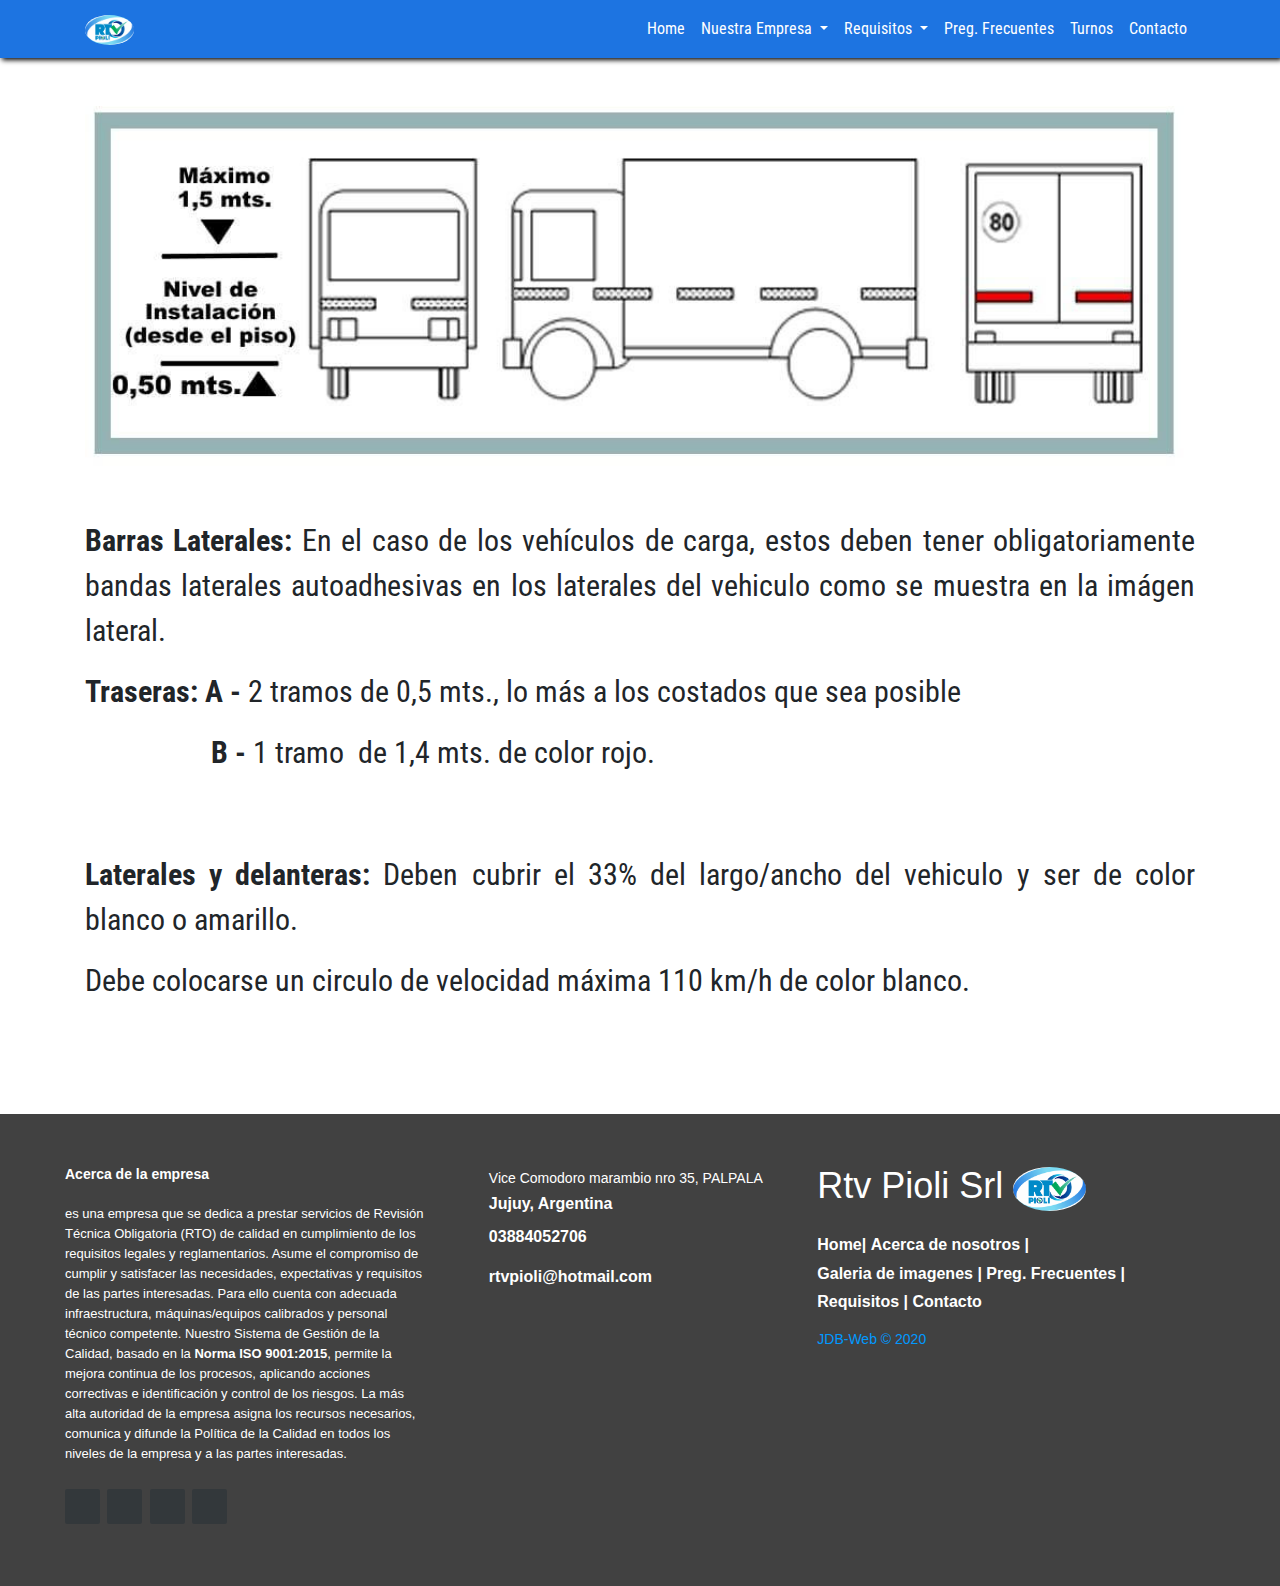
<file: pages/vehiculos.html>
<!DOCTYPE html>
<html lang="en">

<head>
    <meta charset="UTF-8">
    <meta name="viewport" content="width=device-width, initial-scale=1.0">
    <meta name="viewport" content="width=device-width, initial-scale=1, shrink-to-fit=no">
    <link href="https://fonts.googleapis.com/css2?family=Roboto+Condensed:ital,wght@0,300;0,400;0,700;1,300;1,400;1,700&display=swap" rel="stylesheet">
    <link rel="stylesheet" href="https://stackpath.bootstrapcdn.com/bootstrap/4.5.2/css/bootstrap.min.css" integrity="sha384-JcKb8q3iqJ61gNV9KGb8thSsNjpSL0n8PARn9HuZOnIxN0hoP+VmmDGMN5t9UJ0Z" crossorigin="anonymous">
    <link rel="stylesheet" href="https://use.fontawesome.com/releases/v5.14.0/css/all.css" integrity="sha384-HzLeBuhoNPvSl5KYnjx0BT+WB0QEEqLprO+NBkkk5gbc67FTaL7XIGa2w1L0Xbgc" crossorigin="anonymous">
    <link rel="stylesheet" href="../css/style.css">
    <title>RTV PIOLI</title>
</head>

<body>
    <!-- Navegacion -->
    <nav class="navbar navbar-expand-lg">
        <div class="container">
            <a class="navbar-brand" href="/">
                <img class="logo" src="../asset/img/logo.png" alt="RTV PIOLI" width="20%">
            </a>
            <button class="navbar-toggler" type="button" data-toggle="collapse" data-target="#navbarNavDropdown" aria-controls="navbarNavDropdown" aria-expanded="false" aria-label="Toggle navigation">
                <i class="fas fa-ellipsis-v btn-menu"></i>
            </button>
            <div class="collapse navbar-collapse" id="navbarNavDropdown">
                <ul class="navbar-nav ml-auto">
                    <li class="nav-item">
                        <a class="nav-link" href="/">Home</a>
                    </li>
                    <li class="nav-item dropdown">
                        <a class="nav-link dropdown-toggle" href="#" id="navbarDropdownMenuLink" role="button" data-toggle="dropdown" aria-haspopup="true" aria-expanded="false">
                            Nuestra Empresa
                        </a>
                        <div class="dropdown-menu" aria-labelledby="navbarDropdownMenuLink">
                            <a class="dropdown-item" href="acerca.html">Acerca de nosotros</a>
                            <a class="dropdown-item" href="filosofia.html">Filosofia</a>
                            <a class="dropdown-item" href="galeria.html">Galeria de imagenes</a>
                            <a class="dropdown-item" href="planta.html">Planta Libertador Gral San Martin</a>
                        </div>
                    </li>
                    <li class="nav-item dropdown">
                        <a class="nav-link dropdown-toggle" href="#" id="navbarDropdownMenuLink" role="button" data-toggle="dropdown" aria-haspopup="true" aria-expanded="false">
                            Requisitos
                        </a>
                        <div class="dropdown-menu" aria-labelledby="navbarDropdownMenuLink">
                            <a class="dropdown-item" href="requisitos.html">Requisitos</a>
                            <a class="dropdown-item" href="verifica.html">Que se verifica</a>
                            <a class="dropdown-item" href="vehiculos.html">Camionetas y camiones</a>
                            <a class="dropdown-item" href="vencimientos.html">Vencimientos</a>
                            <a class="dropdown-item" href="normativas.html">Normativas</a>
                            <a class="dropdown-item" href="provinciales.html">Tarifas provinciales</a>
                            <a class="dropdown-item" href="nacionales.html">Tarifas nacionales</a>
                        </div>
                    </li>
                    <li class="nav-item">
                        <a class="nav-link" href="preg-frecuentes.html">Preg. Frecuentes</a>
                    </li>
                    <li class="nav-item">
                        <a class="nav-link" href="turnos.html">Turnos</a>
                    </li>
                    <li class="nav-item">
                        <a class="nav-link" href="contacto.html">Contacto</a>
                    </li>
                </ul>
            </div>
        </div>
    </nav>

    <section>
        <div class="container">
            <div class="row-fluid">
                <div class="imagen my-5">
                    <img alt="" src="../asset/img/vehiculo.jpg">
                </div>

                <div class="texto my-3">
                    <div class="text-justify">
                        <p><b>Barras Laterales: </b>En el caso de los vehículos de carga, estos deben tener obligatoriamente bandas laterales autoadhesivas en los laterales del vehiculo como se muestra en la imágen lateral.</p>
                        <p><b>Traseras: A -</b>&nbsp;2 tramos de 0,5 mts., lo más a los costados que sea posible</p>
                        <p><b>&nbsp; &nbsp; &nbsp; &nbsp; &nbsp; &nbsp; &nbsp; &nbsp; &nbsp; B - </b>1 tramo<b>&nbsp; </b>de 1,4 mts. de color rojo.</p>
                        <p><b><br></b></p>
                        <p><b>Laterales y delanteras: </b>Deben cubrir el 33% del largo/ancho del vehiculo y ser de color blanco o amarillo.</p>
                        <p>Debe colocarse un circulo de velocidad máxima 110 km/h de color blanco.</p>
                        <p><br></p>
                    </div>
                </div>
            </div>
        </div>
    </section>

    <footer class="footer">
        <div class="footer-left col-md-4 col-sm-6">
            <p class="about">
                <span> Acerca de la empresa</span> es una empresa que se dedica a prestar servicios de Revisión Técnica Obligatoria (RTO) de calidad en cumplimiento de los requisitos legales y reglamentarios. Asume el compromiso de cumplir y satisfacer
                las necesidades, expectativas y requisitos de las partes interesadas. Para ello cuenta con adecuada infraestructura, máquinas/equipos calibrados y personal técnico competente. Nuestro Sistema de Gestión de la Calidad, basado en la <strong>Norma ISO 9001:2015</strong>,
                permite la mejora continua de los procesos, aplicando acciones correctivas e identificación y control de los riesgos. La más alta autoridad de la empresa asigna los recursos necesarios, comunica y difunde la Política de la Calidad en todos
                los niveles de la empresa y a las partes interesadas.
            </p>
            <div class="icons">
                <a class="facebook" href="https://www.facebook.com/rtvpiolisrl"><i class="fab fa-facebook-f"></i></a>
                <a class="twitter" href="https://twitter.com/rtvpiolisrl"><i class="fab fa-twitter"></i></a>
                <a class="gmaps" href="https://www.google.com/maps/place/RTV+PIOLI+S.R.L./@-24.2745085,-65.2071941,17z/data=!3m1!4b1!4m5!3m4!1s0x941b07585c5cd2e1:0xacd941556b1b2ae!8m2!3d-24.2745085!4d-65.2050054"><i class="fas fa-map-marker-alt"></i></a>
                <a class="whatsapp" href="https://web.whatsapp.com/send?phone=+549388155179633"><i class="fab fa-whatsapp"></i></a>
            </div>
        </div>
        <div class="footer-center col-md-4 col-sm-6">
            <div>
                <i class="fas fa-map-marker-alt"></i>
                <p><span>  Vice Comodoro marambio nro 35, PALPALA</span> Jujuy, Argentina</p>
            </div>
            <div>
                <i class="fa fa-phone"></i>
                <p> 03884052706</p>
            </div>
            <div>
                <i class="fa fa-envelope"></i>
                <p>
                    <a class="email" href="rtvpioli@hotmail.com"></a>rtvpioli@hotmail.com
                </p>
            </div>
        </div>
        <div class="footer-right col-md-4 col-sm-6">
            <h2> Rtv Pioli Srl<span> <img class="logo" src="../asset/img/logo.png" alt="RTV PIOLI" width="20%"></span></h2>
            <p class="menu">
                <a href="/">Home</a>|
                <a href="acerca.html">Acerca de nosotros</a> |
                <a href="galeria.html">Galeria de imagenes</a> |
                <a href="preg-frecuentes.html">Preg. Frecuentes</a> |
                <a href="requisitos.html">Requisitos</a> |
                <a href="contacto.html">Contacto</a>
            </p>
            <p class="name"> JDB-Web &copy; 2020</p>
        </div>
    </footer>


    <script src="https://code.jquery.com/jquery-3.5.1.slim.min.js" integrity="sha384-DfXdz2htPH0lsSSs5nCTpuj/zy4C+OGpamoFVy38MVBnE+IbbVYUew+OrCXaRkfj" crossorigin="anonymous"></script>
    <script src="https://cdn.jsdelivr.net/npm/popper.js@1.16.1/dist/umd/popper.min.js" integrity="sha384-9/reFTGAW83EW2RDu2S0VKaIzap3H66lZH81PoYlFhbGU+6BZp6G7niu735Sk7lN" crossorigin="anonymous"></script>
    <script src="https://stackpath.bootstrapcdn.com/bootstrap/4.5.2/js/bootstrap.min.js" integrity="sha384-B4gt1jrGC7Jh4AgTPSdUtOBvfO8shuf57BaghqFfPlYxofvL8/KUEfYiJOMMV+rV" crossorigin="anonymous"></script>
    <script src="../js/app.js"></script>

</body>

</html>
</file>
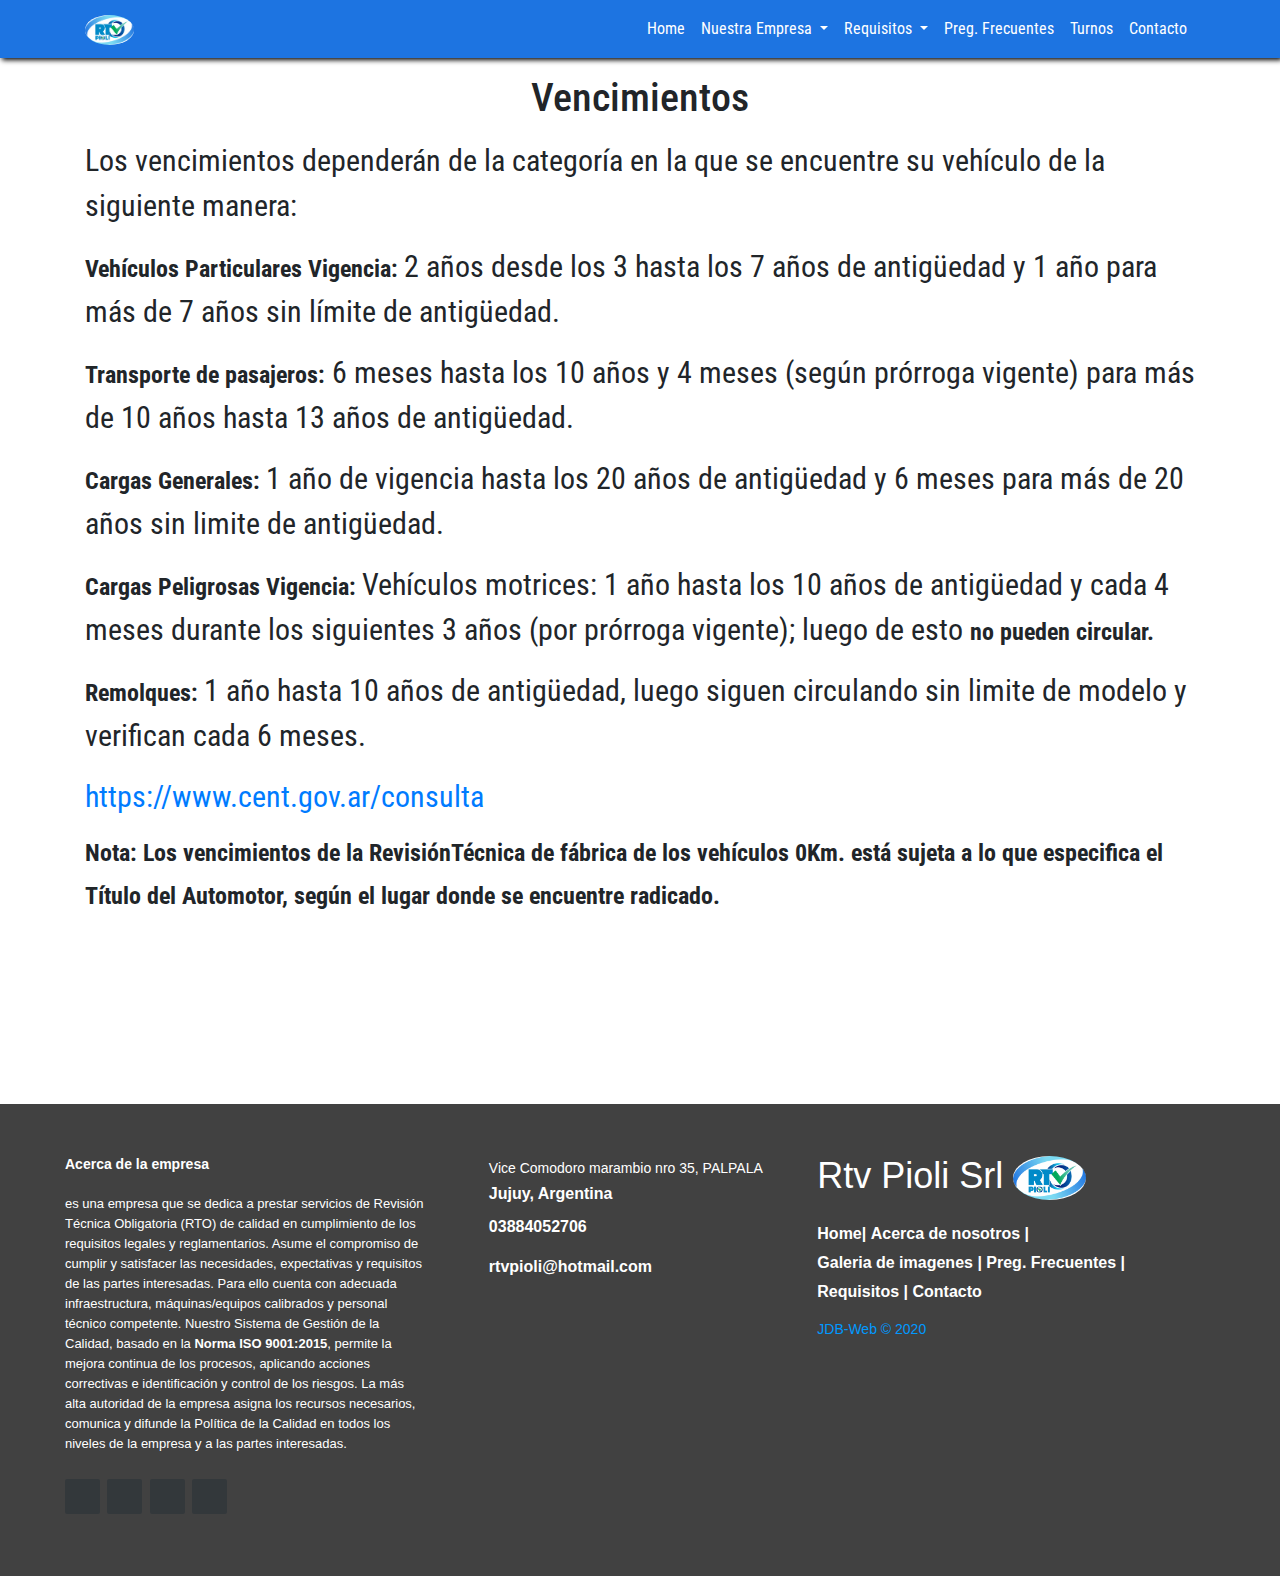
<file: pages/vencimientos.html>
<!DOCTYPE html>
<html lang="en">

<head>
    <meta charset="UTF-8">
    <meta name="viewport" content="width=device-width, initial-scale=1.0">
    <meta name="viewport" content="width=device-width, initial-scale=1, shrink-to-fit=no">
    <link href="https://fonts.googleapis.com/css2?family=Roboto+Condensed:ital,wght@0,300;0,400;0,700;1,300;1,400;1,700&display=swap" rel="stylesheet">
    <link rel="stylesheet" href="https://stackpath.bootstrapcdn.com/bootstrap/4.5.2/css/bootstrap.min.css" integrity="sha384-JcKb8q3iqJ61gNV9KGb8thSsNjpSL0n8PARn9HuZOnIxN0hoP+VmmDGMN5t9UJ0Z" crossorigin="anonymous">
    <link rel="stylesheet" href="https://use.fontawesome.com/releases/v5.14.0/css/all.css" integrity="sha384-HzLeBuhoNPvSl5KYnjx0BT+WB0QEEqLprO+NBkkk5gbc67FTaL7XIGa2w1L0Xbgc" crossorigin="anonymous">
    <link rel="stylesheet" href="../css/style.css">
    <title>RTV PIOLI</title>
</head>

<body>
    <!-- Navegacion -->
    <nav class="navbar navbar-expand-lg">
        <div class="container">
            <a class="navbar-brand" href="/">
                <img class="logo" src="../asset/img/logo.png" alt="RTV PIOLI" width="20%">
            </a>
            <button class="navbar-toggler" type="button" data-toggle="collapse" data-target="#navbarNavDropdown" aria-controls="navbarNavDropdown" aria-expanded="false" aria-label="Toggle navigation">
                <i class="fas fa-ellipsis-v btn-menu"></i>
            </button>
            <div class="collapse navbar-collapse" id="navbarNavDropdown">
                <ul class="navbar-nav ml-auto">
                    <li class="nav-item">
                        <a class="nav-link" href="/">Home</a>
                    </li>
                    <li class="nav-item dropdown">
                        <a class="nav-link dropdown-toggle" href="#" id="navbarDropdownMenuLink" role="button" data-toggle="dropdown" aria-haspopup="true" aria-expanded="false">
                            Nuestra Empresa
                        </a>
                        <div class="dropdown-menu" aria-labelledby="navbarDropdownMenuLink">
                            <a class="dropdown-item" href="acerca.html">Acerca de nosotros</a>
                            <a class="dropdown-item" href="filosofia.html">Filosofia</a>
                            <a class="dropdown-item" href="galeria.html">Galeria de imagenes</a>
                            <a class="dropdown-item" href="planta.html">Planta Libertador Gral San Martin</a>
                        </div>
                    </li>
                    <li class="nav-item dropdown">
                        <a class="nav-link dropdown-toggle" href="#" id="navbarDropdownMenuLink" role="button" data-toggle="dropdown" aria-haspopup="true" aria-expanded="false">
                            Requisitos
                        </a>
                        <div class="dropdown-menu" aria-labelledby="navbarDropdownMenuLink">
                            <a class="dropdown-item" href="requisitos.html">Requisitos</a>
                            <a class="dropdown-item" href="verifica.html">Que se verifica</a>
                            <a class="dropdown-item" href="vehiculos.html">Camionetas y camiones</a>
                            <a class="dropdown-item" href="vencimientos.html">Vencimientos</a>
                            <a class="dropdown-item" href="normativas.html">Normativas</a>
                            <a class="dropdown-item" href="provinciales.html">Tarifas provinciales</a>
                            <a class="dropdown-item" href="nacionales.html">Tarifas nacionales</a>
                        </div>
                    </li>
                    <li class="nav-item">
                        <a class="nav-link" href="preg-frecuentes.html">Preg. Frecuentes</a>
                    </li>
                    <li class="nav-item">
                        <a class="nav-link" href="turnos.html">Turnos</a>
                    </li>
                    <li class="nav-item">
                        <a class="nav-link" href="contacto.html">Contacto</a>
                    </li>
                </ul>
            </div>
        </div>
    </nav>
    <section class="vencimientos">
        <div class="container">
            <div class="row">
                <div class="col">
                    <div>
                        <h3 class="h1 text-center my-3">Vencimientos</h3>
                    </div>
                    <div class="info">
                        <p><span>Los vencimientos dependerán de la categoría en la que se encuentre su vehículo de la siguiente manera:</span></p>
                        <p><b>Vehículos Particulares Vigencia: </b><span>2 años desde los 3 hasta los 7 años de antigüedad y 1 año para más de 7 años sin límite de antigüedad. </span></p>
                        <p><b>Transporte de pasajeros:</b><span> 6 meses hasta los 10 años y 4 meses (según prórroga vigente) para más de 10 años hasta 13 años de antigüedad.</span></p>
                        <p><b>Cargas Generales: </b><span>1 año de vigencia hasta los 20 años de antigüedad y 6 meses para más de 20 años sin limite de antigüedad.</span></p>
                        <p><b>Cargas Peligrosas Vigencia: </b><span>Vehículos motrices: 1 año hasta los 10 años de antigüedad y cada 4 meses durante los siguientes 3 años (por prórroga vigente); luego de esto <b>no pueden circular.</b></span></p>
                        <p><b>Remolques: </b><span>1 año hasta 10 años de antigüedad, luego siguen circulando sin limite de modelo y verifican cada 6 meses.</span></p>
                        <p><a href="https://www.cent.gov.ar/consulta"><span >https://www.cent.gov.ar/consulta</span></a></p>
                        <p>
                            <b>Nota: Los vencimientos de la </b>
                            <b>Revisión</b><b>Técnica de fábrica de los vehículos 0Km. está sujeta a lo que especifica el Título del Automotor, según el lugar donde se encuentre radicado.</b><span><br></span></p>
                        <p><span><br></span></p>
                        <p><span><br></span></p>
                    </div>
                </div>
            </div>

        </div>
    </section>
    <footer class="footer">
        <div class="footer-left col-md-4 col-sm-6">
            <p class="about">
                <span> Acerca de la empresa</span> es una empresa que se dedica a prestar servicios de Revisión Técnica Obligatoria (RTO) de calidad en cumplimiento de los requisitos legales y reglamentarios. Asume el compromiso de cumplir y satisfacer
                las necesidades, expectativas y requisitos de las partes interesadas. Para ello cuenta con adecuada infraestructura, máquinas/equipos calibrados y personal técnico competente. Nuestro Sistema de Gestión de la Calidad, basado en la <strong>Norma ISO 9001:2015</strong>,
                permite la mejora continua de los procesos, aplicando acciones correctivas e identificación y control de los riesgos. La más alta autoridad de la empresa asigna los recursos necesarios, comunica y difunde la Política de la Calidad en todos
                los niveles de la empresa y a las partes interesadas.
            </p>
            <div class="icons">
                <a class="facebook" href="https://www.facebook.com/rtvpiolisrl"><i class="fab fa-facebook-f"></i></a>
                <a class="twitter" href="https://twitter.com/rtvpiolisrl"><i class="fab fa-twitter"></i></a>
                <a class="gmaps" href="https://www.google.com/maps/place/RTV+PIOLI+S.R.L./@-24.2745085,-65.2071941,17z/data=!3m1!4b1!4m5!3m4!1s0x941b07585c5cd2e1:0xacd941556b1b2ae!8m2!3d-24.2745085!4d-65.2050054"><i class="fas fa-map-marker-alt"></i></a>
                <a class="whatsapp" href="https://web.whatsapp.com/send?phone=+549388155179633"><i class="fab fa-whatsapp"></i></a>
            </div>
        </div>
        <div class="footer-center col-md-4 col-sm-6">
            <div>
                <i class="fas fa-map-marker-alt"></i>
                <p><span>  Vice Comodoro marambio nro 35, PALPALA</span> Jujuy, Argentina</p>
            </div>
            <div>
                <i class="fa fa-phone"></i>
                <p> 03884052706</p>
            </div>
            <div>
                <i class="fa fa-envelope"></i>
                <p>
                    <a class="email" href="rtvpioli@hotmail.com"></a>rtvpioli@hotmail.com
                </p>
            </div>
        </div>
        <div class="footer-right col-md-4 col-sm-6">
            <h2> Rtv Pioli Srl<span> <img class="logo" src="../asset/img/logo.png" alt="RTV PIOLI" width="20%"></span></h2>
            <p class="menu">
                <a href="/">Home</a>|
                <a href="acerca.html">Acerca de nosotros</a> |
                <a href="galeria.html">Galeria de imagenes</a> |
                <a href="preg-frecuentes.html">Preg. Frecuentes</a> |
                <a href="requisitos.html">Requisitos</a> |
                <a href="contacto.html">Contacto</a>
            </p>
            <p class="name"> JDB-Web &copy; 2020</p>
        </div>
    </footer>


    <script src="https://code.jquery.com/jquery-3.5.1.slim.min.js" integrity="sha384-DfXdz2htPH0lsSSs5nCTpuj/zy4C+OGpamoFVy38MVBnE+IbbVYUew+OrCXaRkfj" crossorigin="anonymous"></script>
    <script src="https://cdn.jsdelivr.net/npm/popper.js@1.16.1/dist/umd/popper.min.js" integrity="sha384-9/reFTGAW83EW2RDu2S0VKaIzap3H66lZH81PoYlFhbGU+6BZp6G7niu735Sk7lN" crossorigin="anonymous"></script>
    <script src="https://stackpath.bootstrapcdn.com/bootstrap/4.5.2/js/bootstrap.min.js" integrity="sha384-B4gt1jrGC7Jh4AgTPSdUtOBvfO8shuf57BaghqFfPlYxofvL8/KUEfYiJOMMV+rV" crossorigin="anonymous"></script>
    <script src="../js/app.js"></script>

</body>

</html>
</file>
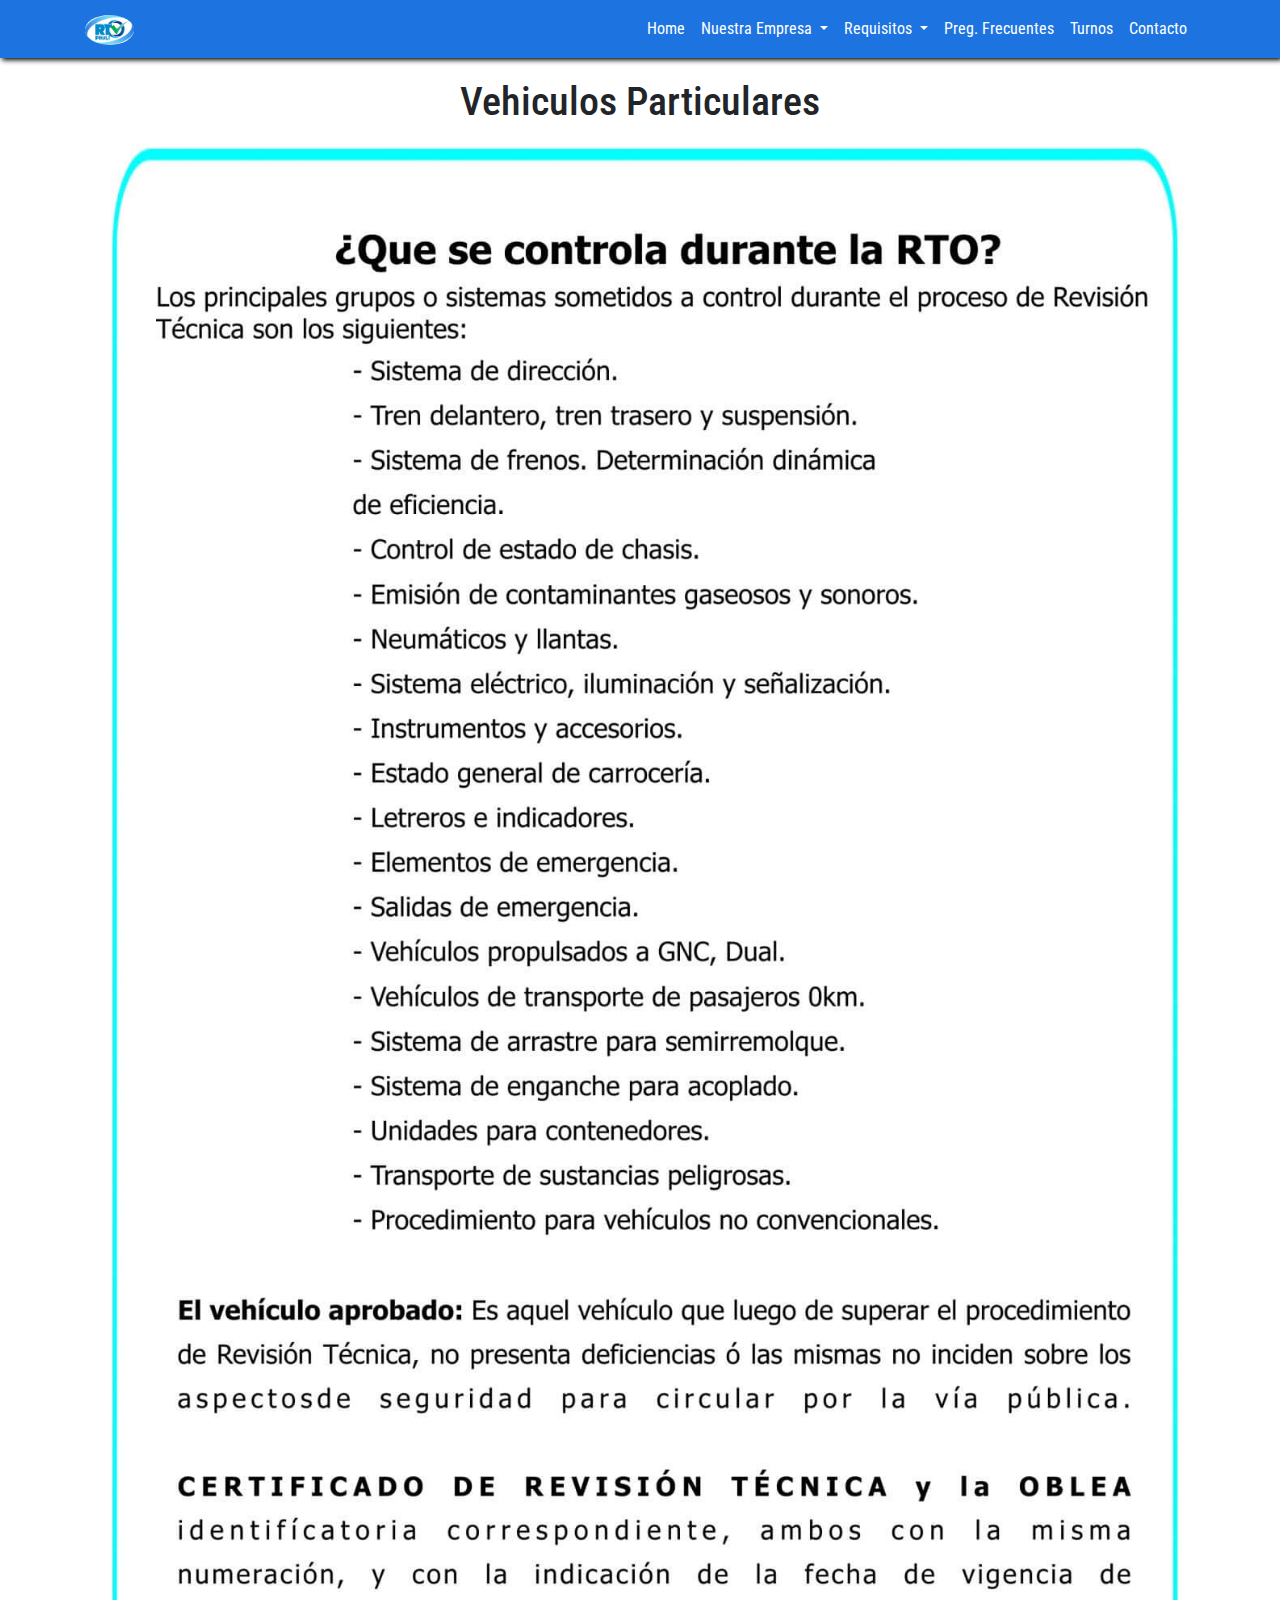
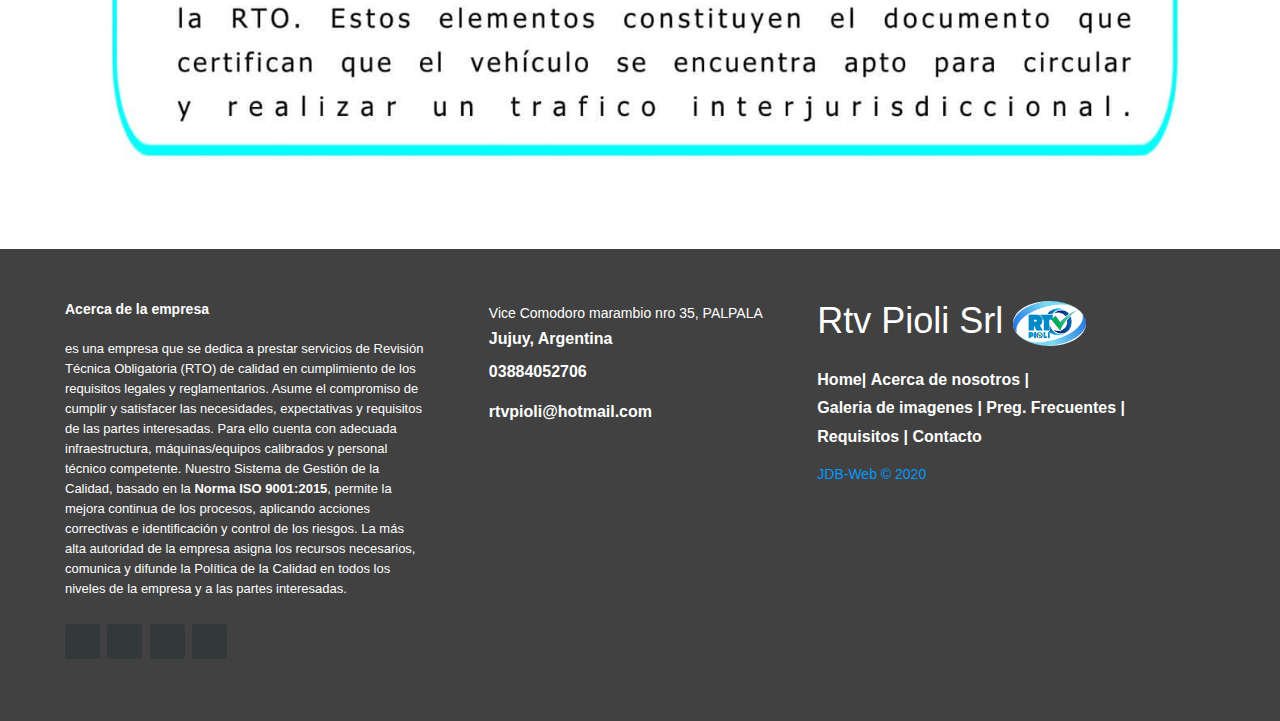
<file: pages/verifica.html>
<!DOCTYPE html>
<html lang="en">

<head>
    <meta charset="UTF-8">
    <meta name="viewport" content="width=device-width, initial-scale=1.0">
    <meta name="viewport" content="width=device-width, initial-scale=1, shrink-to-fit=no">
    <link href="https://fonts.googleapis.com/css2?family=Roboto+Condensed:ital,wght@0,300;0,400;0,700;1,300;1,400;1,700&display=swap" rel="stylesheet">
    <link rel="stylesheet" href="https://stackpath.bootstrapcdn.com/bootstrap/4.5.2/css/bootstrap.min.css" integrity="sha384-JcKb8q3iqJ61gNV9KGb8thSsNjpSL0n8PARn9HuZOnIxN0hoP+VmmDGMN5t9UJ0Z" crossorigin="anonymous">
    <link rel="stylesheet" href="https://use.fontawesome.com/releases/v5.14.0/css/all.css" integrity="sha384-HzLeBuhoNPvSl5KYnjx0BT+WB0QEEqLprO+NBkkk5gbc67FTaL7XIGa2w1L0Xbgc" crossorigin="anonymous">
    <link rel="stylesheet" href="../css/style.css">
    <title>RTV PIOLI</title>
</head>

<body>
    <!-- Navegacion -->
    <nav class="navbar navbar-expand-lg">
        <div class="container">
            <a class="navbar-brand" href="/">
                <img class="logo" src="../asset/img/logo.png" alt="RTV PIOLI" width="20%">
            </a>
            <button class="navbar-toggler" type="button" data-toggle="collapse" data-target="#navbarNavDropdown" aria-controls="navbarNavDropdown" aria-expanded="false" aria-label="Toggle navigation">
                <i class="fas fa-ellipsis-v btn-menu"></i>
            </button>
            <div class="collapse navbar-collapse" id="navbarNavDropdown">
                <ul class="navbar-nav ml-auto">
                    <li class="nav-item">
                        <a class="nav-link" href="/">Home</a>
                    </li>
                    <li class="nav-item dropdown">
                        <a class="nav-link dropdown-toggle" href="#" id="navbarDropdownMenuLink" role="button" data-toggle="dropdown" aria-haspopup="true" aria-expanded="false">
                            Nuestra Empresa
                        </a>
                        <div class="dropdown-menu" aria-labelledby="navbarDropdownMenuLink">
                            <a class="dropdown-item" href="acerca.html">Acerca de nosotros</a>
                            <a class="dropdown-item" href="filosofia.html">Filosofia</a>
                            <a class="dropdown-item" href="galeria.html">Galeria de imagenes</a>
                            <a class="dropdown-item" href="planta.html">Planta Libertador Gral San Martin</a>
                        </div>
                    </li>
                    <li class="nav-item dropdown">
                        <a class="nav-link dropdown-toggle" href="#" id="navbarDropdownMenuLink" role="button" data-toggle="dropdown" aria-haspopup="true" aria-expanded="false">
                            Requisitos
                        </a>
                        <div class="dropdown-menu" aria-labelledby="navbarDropdownMenuLink">
                            <a class="dropdown-item" href="requisitos.html">Requisitos</a>
                            <a class="dropdown-item" href="verifica.html">Que se verifica</a>
                            <a class="dropdown-item" href="vehiculos.html">Camionetas y camiones</a>
                            <a class="dropdown-item" href="vencimientos.html">Vencimientos</a>
                            <a class="dropdown-item" href="normativas.html">Normativas</a>
                            <a class="dropdown-item" href="provinciales.html">Tarifas provinciales</a>
                            <a class="dropdown-item" href="nacionales.html">Tarifas nacionales</a>
                        </div>
                    </li>
                    <li class="nav-item">
                        <a class="nav-link" href="preg-frecuentes.html">Preg. Frecuentes</a>
                    </li>
                    <li class="nav-item">
                        <a class="nav-link" href="turnos.html">Turnos</a>
                    </li>
                    <li class="nav-item">
                        <a class="nav-link" href="contacto.html">Contacto</a>
                    </li>
                </ul>
            </div>
        </div>
    </nav>

    <section class="verifica">
        <div class="container">
            <h2 class="h1 text-center">Vehiculos Particulares</h2>
            <div>
                <img src="../asset/img/verifica.jpg" alt="verifica">
            </div>
        </div>
    </section>

    <footer class="footer">
        <div class="footer-left col-md-4 col-sm-6">
            <p class="about">
                <span> Acerca de la empresa</span> es una empresa que se dedica a prestar servicios de Revisión Técnica Obligatoria (RTO) de calidad en cumplimiento de los requisitos legales y reglamentarios. Asume el compromiso de cumplir y satisfacer
                las necesidades, expectativas y requisitos de las partes interesadas. Para ello cuenta con adecuada infraestructura, máquinas/equipos calibrados y personal técnico competente. Nuestro Sistema de Gestión de la Calidad, basado en la <strong>Norma ISO 9001:2015</strong>,
                permite la mejora continua de los procesos, aplicando acciones correctivas e identificación y control de los riesgos. La más alta autoridad de la empresa asigna los recursos necesarios, comunica y difunde la Política de la Calidad en todos
                los niveles de la empresa y a las partes interesadas.
            </p>
            <div class="icons">
                <a class="facebook" href="https://www.facebook.com/rtvpiolisrl"><i class="fab fa-facebook-f"></i></a>
                <a class="twitter" href="https://twitter.com/rtvpiolisrl"><i class="fab fa-twitter"></i></a>
                <a class="gmaps" href="https://www.google.com/maps/place/RTV+PIOLI+S.R.L./@-24.2745085,-65.2071941,17z/data=!3m1!4b1!4m5!3m4!1s0x941b07585c5cd2e1:0xacd941556b1b2ae!8m2!3d-24.2745085!4d-65.2050054"><i class="fas fa-map-marker-alt"></i></a>
                <a class="whatsapp" href="https://web.whatsapp.com/send?phone=+549388155179633"><i class="fab fa-whatsapp"></i></a>
            </div>
        </div>
        <div class="footer-center col-md-4 col-sm-6">
            <div>
                <i class="fas fa-map-marker-alt"></i>
                <p><span>  Vice Comodoro marambio nro 35, PALPALA</span> Jujuy, Argentina</p>
            </div>
            <div>
                <i class="fa fa-phone"></i>
                <p> 03884052706</p>
            </div>
            <div>
                <i class="fa fa-envelope"></i>
                <p>
                    <a class="email" href="rtvpioli@hotmail.com"></a>rtvpioli@hotmail.com
                </p>
            </div>
        </div>
        <div class="footer-right col-md-4 col-sm-6">
            <h2> Rtv Pioli Srl<span> <img class="logo" src="../asset/img/logo.png" alt="RTV PIOLI" width="20%"></span></h2>
            <p class="menu">
                <a href="/">Home</a>|
                <a href="acerca.html">Acerca de nosotros</a> |
                <a href="galeria.html">Galeria de imagenes</a> |
                <a href="preg-frecuentes.html">Preg. Frecuentes</a> |
                <a href="requisitos.html">Requisitos</a> |
                <a href="contacto.html">Contacto</a>
            </p>
            <p class="name"> JDB-Web &copy; 2020</p>
        </div>
    </footer>

    <script src="https://code.jquery.com/jquery-3.5.1.slim.min.js" integrity="sha384-DfXdz2htPH0lsSSs5nCTpuj/zy4C+OGpamoFVy38MVBnE+IbbVYUew+OrCXaRkfj" crossorigin="anonymous"></script>
    <script src="https://cdn.jsdelivr.net/npm/popper.js@1.16.1/dist/umd/popper.min.js" integrity="sha384-9/reFTGAW83EW2RDu2S0VKaIzap3H66lZH81PoYlFhbGU+6BZp6G7niu735Sk7lN" crossorigin="anonymous"></script>
    <script src="https://stackpath.bootstrapcdn.com/bootstrap/4.5.2/js/bootstrap.min.js" integrity="sha384-B4gt1jrGC7Jh4AgTPSdUtOBvfO8shuf57BaghqFfPlYxofvL8/KUEfYiJOMMV+rV" crossorigin="anonymous"></script>
    <script src="../js/app.js"></script>

</body>

</html>
</file>
<file: css/style.css>
* {
    margin: 0;
    padding: 0;
}


/* estilos generales */

body {
    font-family: 'Roboto Condensed', sans-serif;
}


/* Navegacion */

.navbar {
    box-shadow: 2px 2px 5px #000;
    opacity: 1;
    background-color: #1d74e1;
}

.logo {
    border-radius: 90%;
}

.navbar .nav-item .nav-link {
    color: white;
}

.btn-menu {
    color: white;
}


/* Header */

.main-header {
    position: relative;
    background: url('../asset/img/img1.jpg');
    background-size: cover;
    min-height: 700px;
}

.background-overlay {
    position: absolute;
    background: rgba(37, 75, 57, 0.7);
    top: 0;
    left: 0;
    width: 100%;
    height: 100%;
}

header .encabezado {
    color: white;
    font-weight: 900;
}

header .lead {
    color: white;
    font-weight: 700;
}


/* Acerca de.html */

section .texto {
    font-size: 30px;
}


/* carousel */

.carousel1 .container .row .ubicacion .ubi1 {
    height: 100%;
    width: 100%;
}

.carousel2 .container .row .ubicacion2 .ubi2 {
    height: 100%;
    width: 100%;
}

section h4 {
    font-weight: 900;
}


/* mini galeria */

.mini-galeria .row .col img {
    margin-top: 20px;
    margin-bottom: 20px;
    width: 150px;
}


/* galeria.html */

.card-columns .card a img {
    max-height: 250px;
}

.card-columns .modal-fade .modal-dialog img {
    max-height: 250px;
}


/* Planta.html */

.container .row-titulo {
    margin-top: 15px;
    padding-bottom: 10px;
}

.row-titulo .titulo {
    color: #1d74e1;
    text-align: center;
    padding: 5px 0px 0px 5px;
}

.info i {
    color: #1d74e1;
}

.info .div .span {
    font-size: 20px;
}


/* requisitos.html */

section .container .row-requisitos-titulo h2 {
    font-size: 70px;
    text-align: center;
    color: #1d74e1;
    font-weight: 900;
    margin-top: 25px;
    margin-bottom: 25px;
}

section .container .subtitulo h4 {
    font-size: 50px;
    margin-bottom: 30px;
}

section .container div span {
    font-size: 30px;
    margin-bottom: 15px;
}

section .container div ul li {
    margin-top: 10px;
    margin-bottom: 10px;
    text-justify: distribute;
    font-size: 30px;
}


/* Normativas */

section .container .row .card-img-top {
    margin: 5px 0px 5px 0px;
}


/* Verifica.html */

section .container h2 {
    margin-top: 20px;
    margin-bottom: 20px;
}

section .container div img {
    width: 100%;
}


/* Vencientos.html */

section .container .info p b {
    font-size: 24px;
}

@media (max-width: 767px) {
    section .container .info p b,
    section .container .info p a,
    section .container .info p span {
        font-size: 18px;
    }
}


/* Tarifas Provinciales.html */

section .container .table-responsive table thead tr .tarifa {
    width: 150px;
}


/* contacto.html */

.formulario-contacto {
    height: 88%;
}

.vias-contacto .res {
    font-size: 20px;
    color: #000;
}


/* footer */

.footer {
    background-color: #414141;
    width: 100%;
    text-align: left;
    font-family: sans-serif;
    font-weight: bold;
    font-size: 16px;
    padding: 50px;
    margin-top: 50px;
}

.footer .footer-left,
.footer .footer-center,
.footer .footer-right {
    display: inline-block;
    vertical-align: top;
}


/* footer left*/

.footer .footer-left {
    width: 33%;
    padding-right: 15px;
}

.footer .about {
    line-height: 20px;
    color: #ffffff;
    font-size: 13px;
    font-weight: normal;
    margin: 0;
}

.footer .about span {
    display: block;
    color: #ffffff;
    font-size: 14px;
    font-weight: bold;
    margin-bottom: 20px;
}

.footer .icons {
    margin-top: 25px;
}

.footer .icons a {
    display: inline-block;
    width: 35px;
    height: 35px;
    cursor: pointer;
    background-color: #33383b;
    border-radius: 2px;
    font-size: 20px;
    color: #ffffff;
    text-align: center;
    line-height: 35px;
    margin-right: 3px;
    margin-bottom: 5px;
}


/* footer center*/

.footer .footer-center {
    width: 30%;
}

.footer .footer-center i {
    background-color: #33383b;
    color: #ffffff;
    font-size: 25px;
    width: 38px;
    height: 38px;
    border-radius: 50%;
    text-align: center;
    line-height: 42px;
    margin: 10px 15px;
    vertical-align: middle;
}

.footer .footer-center i.fa-envelope {
    font-size: 17px;
    line-height: 38px;
}

.footer .footer-center p {
    display: inline-block;
    color: #ffffff;
    vertical-align: middle;
    margin: 0;
}

.footer .footer-center p span {
    display: block;
    font-weight: normal;
    font-size: 14px;
    line-height: 2;
}

.footer .footer-center p a {
    color: #0099ff;
    text-decoration: none;
}


/* footer right*/

.footer .footer-right {
    width: 35%;
}

.footer h2 {
    color: #ffffff;
    font-size: 36px;
    font-weight: normal;
    margin: 0;
}

.footer h2 span {
    color: #0099ff;
}

.footer .menu {
    color: #ffffff;
    margin: 20px 0 12px;
    padding: 0;
}

.footer .menu a {
    display: inline-block;
    line-height: 1.8;
    text-decoration: none;
    color: inherit;
}

.footer .menu a:hover {
    color: #0099ff;
}

.footer .name {
    color: #0099ff;
    font-size: 14px;
    font-weight: normal;
    margin: 0;
}

@media (max-width: 767px) {
    .footer {
        font-size: 14px;
    }
    .footer .footer-left,
    .footer .footer-center,
    .footer .footer-right {
        display: block;
        width: 100%;
        margin-bottom: 40px;
        text-align: center;
    }
    .footer .footer-center i {
        margin-left: 0;
    }
}
</file>
